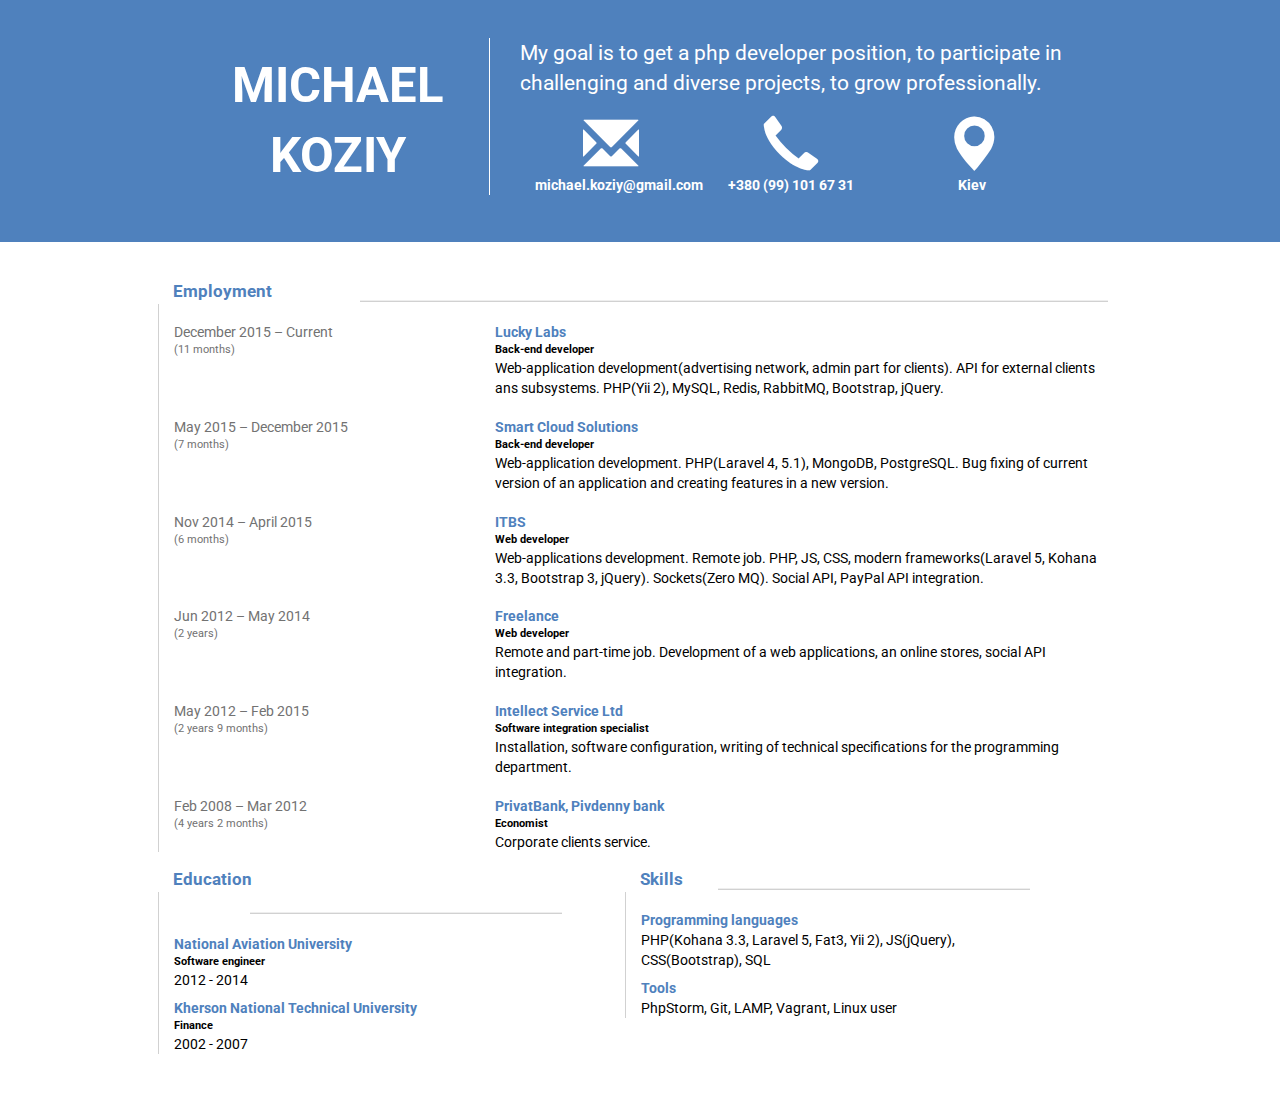
<file: index.html>
<!DOCTYPE html>
<html lang="ru">
<head>
	<meta charset="utf-8">
	<meta http-equiv="X-UA-Compatible" content="IE=edge">
	<meta name="viewport" content="width=device-width, initial-scale=1">
    <meta name="description" content="Michael Koziy - web developer">
    <meta name="keywords" content="web, developer, freelance">

	<title>Resume of Michael Koziy</title>

    <link rel="stylesheet" href="http://cdnjs.cloudflare.com/ajax/libs/twitter-bootstrap/3.3.1/css/bootstrap.min.css">
	<link href="css/styles.css" rel="stylesheet" type="text/css" media="screen">
	<link href="css/print.css" rel="stylesheet" type="text/css" media="print">
	<link href='http://fonts.googleapis.com/css?family=Roboto:400,700&subset=cyrillic-ext,latin' rel='stylesheet' type='text/css'>


    <!-- Yandex.Metrika counter -->
    <script type="text/javascript">
        (function (d, w, c) {
            (w[c] = w[c] || []).push(function() {
                try {
                    w.yaCounter30961991 = new Ya.Metrika({id:30961991,
                            webvisor:true,
                            clickmap:true,
                            trackLinks:true,
                            accurateTrackBounce:true});
                } catch(e) { }
            });

            var n = d.getElementsByTagName("script")[0],
                s = d.createElement("script"),
                f = function () { n.parentNode.insertBefore(s, n); };
            s.type = "text/javascript";
            s.async = true;
            s.src = (d.location.protocol == "https:" ? "https:" : "http:") + "//mc.yandex.ru/metrika/watch.js";

            if (w.opera == "[object Opera]") {
                d.addEventListener("DOMContentLoaded", f, false);
            } else { f(); }
        })(document, window, "yandex_metrika_callbacks");
    </script>
    <noscript><div><img src="//mc.yandex.ru/watch/30961991" style="position:absolute; left:-9999px;" alt="" /></div></noscript>
    <!-- /Yandex.Metrika counter -->

</head>

<body>


	<div class="container-fluid">
	
	<!-- Header -->
	
		<div class="row header padding-left-15-percents padding-right-15-percents">
			<div class="col-md-4 col-sm-12 col-xs-12 fill">
                <div class="square text-center">
                    <div class="name">
                        MICHAEL KOZIY
                    </div>
                    <div class="site-link">
                    </div>
                </div>
			</div>
			
			<div class="col-md-8 col-sm-12 col-xs-12 goal-and-contacts">
				<div class="col-md-12 goal">
                    My goal is to get a php developer position, to participate in
                    challenging and diverse projects, to grow professionally.
				</div>
				
				<div class="col-md-12 margin-top-3-percents contacts">
					<div class="col-md-4 col-sm-4 col-xs-12">
						<div class="text-center">
							<div>
								<span class="glyphicon glyphicon-envelope info-icon" aria-hidden="true"></span>
							</div>
                            <div class="contacts-info">
							    michael.koziy@gmail.com
                            </div>
						</div>
					</div>
					
					<div class="col-md-4 col-sm-4 col-xs-12">
						<div class="text-center">
							<div>
								<span class="glyphicon glyphicon-earphone info-icon" aria-hidden="true"></span>
							</div>
                            <div class="contacts-info">
							    +380 (99) 101 67 31
                            </div>
						</div>
					</div>
					
					<div class="col-md-4 col-sm-4 col-xs-12">
						<div class="text-center">
							<div>
								<span class="glyphicon glyphicon-map-marker info-icon" aria-hidden="true"></span>
							</div>
                            <div class="contacts-info">
							    Kiev
                            </div>
						</div>
					</div>
				</div>
			</div>
		</div>
		
		<!-- Body -->
		
		<div class="row padding-left-15-percents padding-right-15-percents">

            <!-- Employment -->

            <div class="row employment">

                <div class="position-name">
                    Employment
                    <hr/>
                </div>

                <div class="row position-row">
                    <div class="col-md-4">
                        <div class="dates">
                            December 2015 – Current
                        </div>
                        <div class="terms">
                            (11 months)
                        </div>
                    </div>

                    <div class="col-md-8">
                        <div class="paragraph-name">
                            Lucky Labs
                        </div>
                        <div class="paragraph-description">
                            Back-end developer
                        </div>
                        <div>
                            Web-application development(advertising network, admin part for clients). API for external clients ans subsystems.
                            PHP(Yii 2), MySQL, Redis, RabbitMQ, Bootstrap, jQuery.
                        </div>
                    </div>
                </div>

				<div class="row position-row">
                    <div class="col-md-4">
                        <div class="dates">
                            May 2015 – December 2015
                        </div>
                        <div class="terms">
                            (7 months)
                        </div>
                    </div>

                    <div class="col-md-8">
                        <div class="paragraph-name">
                            Smart Cloud Solutions
                        </div>
                        <div class="paragraph-description">
                            Back-end developer
                        </div>
                        <div>
                            Web-application development.
                            PHP(Laravel 4, 5.1), MongoDB, PostgreSQL. Bug fixing of current version of an application and creating features in a new version. 
                        </div>
                    </div>
                </div>

                <div class="row position-row">
                    <div class="col-md-4">
                        <div class="dates">
                            Nov 2014 – April 2015
                        </div>
                        <div class="terms">
                            (6 months)
                        </div>
                    </div>

                    <div class="col-md-8">
                        <div class="paragraph-name">
                            ITBS
                        </div>
                        <div class="paragraph-description">
                            Web developer
                        </div>
                        <div>
                            Web-applications development. Remote job.
                            PHP, JS, CSS, modern frameworks(Laravel 5, Kohana 3.3, Bootstrap 3, jQuery). Sockets(Zero MQ). 
                            Social API, PayPal API integration.
                        </div>
                    </div>
                </div>

                <div class="row position-row">
                    <div class="col-md-4">
                        <div class="dates">
                            Jun 2012 – May 2014
                        </div>
                        <div class="terms">
                            (2 years)
                        </div>
                    </div>

                    <div class="col-md-8">
                        <div class="paragraph-name">
                            Freelance
                        </div>
                        <div class="paragraph-description">
                            Web developer
                        </div>
                        <div>
                            Remote and part-time job. Development of a web applications, an online stores, social API integration.
                        </div>
                    </div>
                </div>

                <div class="row position-row">
                    <div class="col-md-4">
                        <div class="dates">
                            May 2012 – Feb 2015
                        </div>
                        <div class="terms">
                            (2 years 9 months)
                        </div>
                    </div>

                    <div class="col-md-8">
                        <div class="paragraph-name">
                            Intellect Service Ltd
                        </div>
                        <div class="paragraph-description">
                            Software integration specialist
                        </div>
                        <div>
                            Installation, software configuration, writing of technical specifications for the programming department.
                        </div>
                    </div>
                </div>

                <div class="row position-row">
                    <div class="col-md-4">
                        <div class="dates">
                            Feb 2008 – Mar 2012
                        </div>
                        <div class="terms">
                            (4 years 2 months)
                        </div>
                    </div>

                    <div class="col-md-8">
                        <div class="paragraph-name">
                            PrivatBank, Pivdenny bank
                        </div>
                        <div class="paragraph-description">
                            Economist
                        </div>
                        <div>
                            Corporate clients service.
                        </div>
                    </div>
                </div>
            </div>

            <!-- Self education -->

            <div class="row">
                <div class="col-md-4">

                </div>

                <div class="col-md-8">

                </div>
            </div>


            <!-- Education and skills -->

            <div class="row education">
                <div class="col-md-5 col-xs-5">
                    <div class="row">

                        <div class="position-name">
                            Education
                            <hr/>
                        </div>

                        <div class="row position-row">
                            <div class="col-md-12">
                                <div class="paragraph-name">
                                    National Aviation University
                                </div>
                                <div class="paragraph-description">
                                    Software engineer
                                </div>
                                <div>
                                    2012 - 2014
                                </div>
                            </div>
                        </div>

                        <div class="row position-row">
                            <div class="col-md-12">
                                <div class="paragraph-name">
                                    Kherson National Technical University
                                </div>
                                <div class="paragraph-description">
                                    Finance
                                </div>
                                <div>
                                    2002 - 2007
                                </div>
                            </div>
                        </div>
                    </div>
                </div>

                <div class="col-md-1">
                    <!-- Delimiter -->
                </div>

                <div class="col-md-5 col-xs-12">
                    <div class="row">

                        <div class="position-name">
                            Skills
                            <hr/>
                        </div>

                        <div class="row position-row">
                            <div class="col-md-12">
                                <div class="paragraph-name">
                                    Programming languages
                                </div>
                                <div>
                                    PHP(Kohana 3.3, Laravel 5, Fat3, Yii 2), JS(jQuery), CSS(Bootstrap), SQL
                                </div>
                            </div>
                        </div>

                        <div class="row position-row">
                            <div class="col-md-12">
                                <div class="paragraph-name">
                                    Tools
                                </div>
                                <div>
                                    PhpStorm, Git, LAMP, Vagrant, Linux user
                                </div>
                            </div>
                        </div>
                    </div>
                </div>
            </div>

		</div>

        <div class="row footer"></div>
		
	</div>

</body>
</html>
</file>
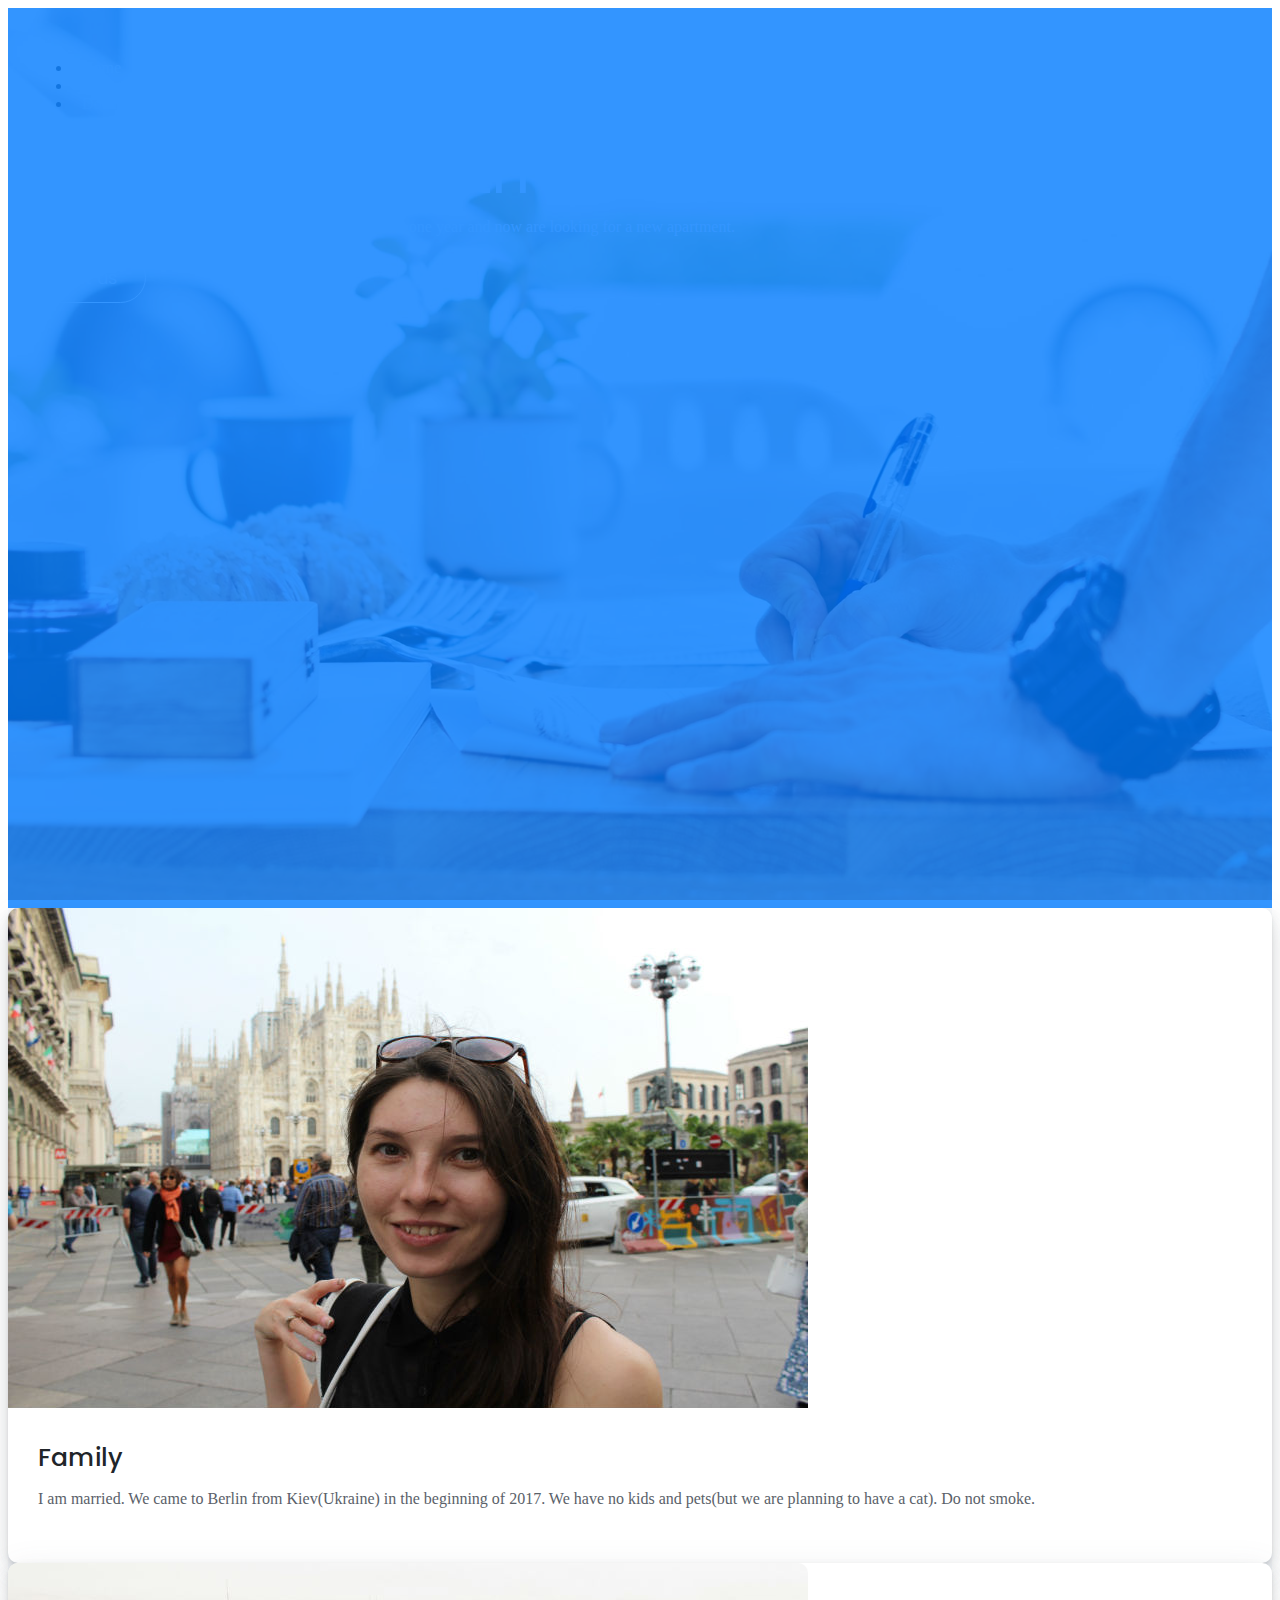
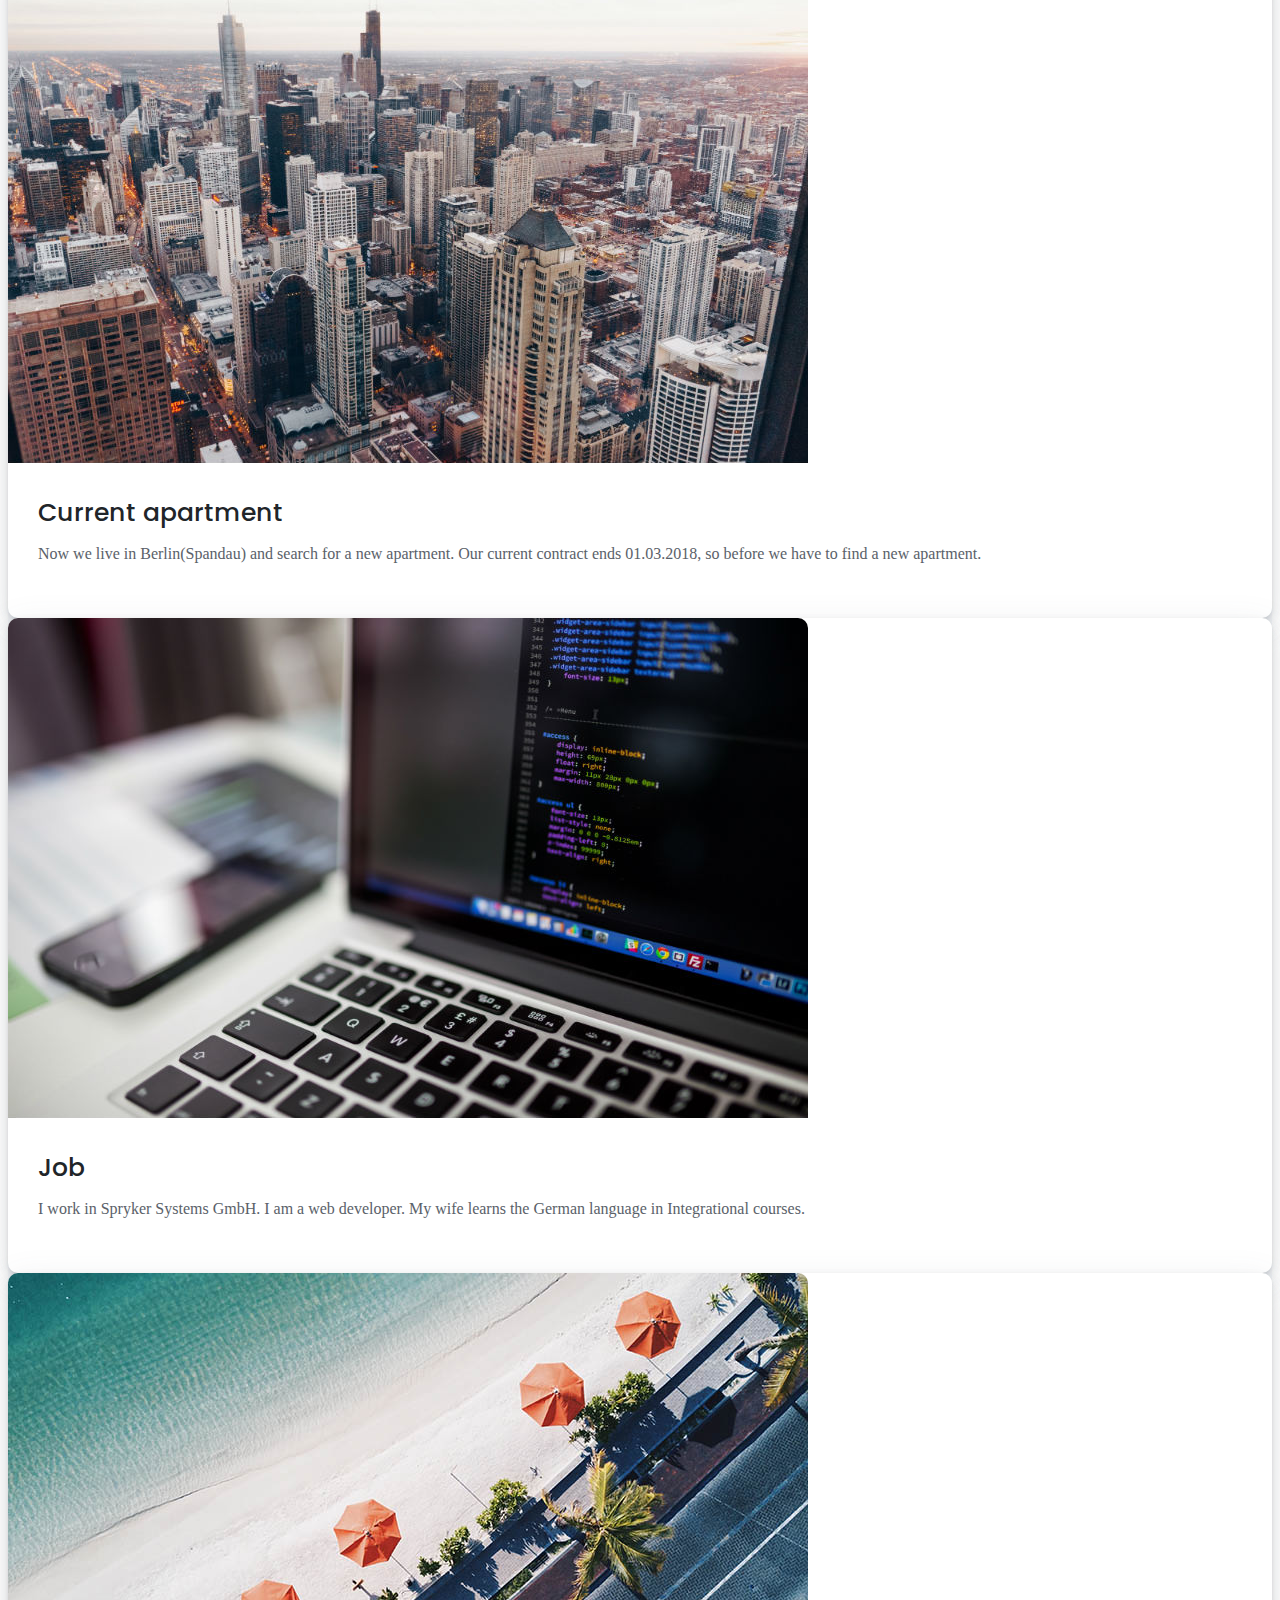
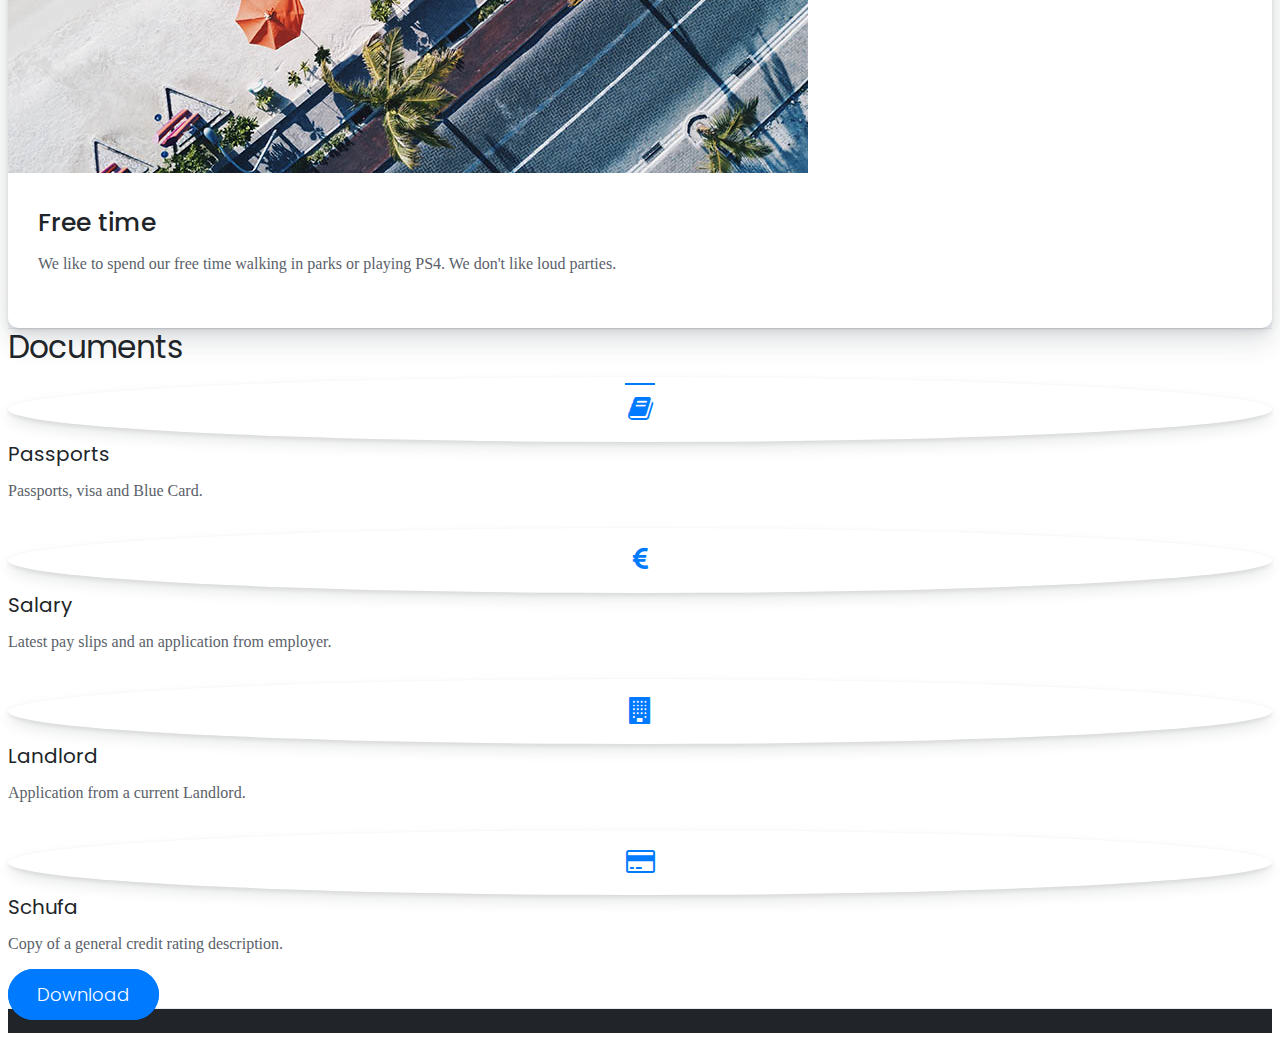
<file: apartments/index.html>
<!doctype html>
<html class="no-js" lang="en">
    <head>
        <meta charset="utf-8">
        <meta http-equiv="x-ua-compatible" content="ie=edge">
        <title>Kozii</title>
        <meta name="viewport" content="width=device-width, initial-scale=1">

        <link rel="stylesheet" href="https://maxcdn.bootstrapcdn.com/bootstrap/4.0.0-beta/css/bootstrap.min.css" integrity="sha384-/Y6pD6FV/Vv2HJnA6t+vslU6fwYXjCFtcEpHbNJ0lyAFsXTsjBbfaDjzALeQsN6M" crossorigin="anonymous">
        <link href="https://maxcdn.bootstrapcdn.com/font-awesome/4.7.0/css/font-awesome.min.css" rel="stylesheet" integrity="sha384-wvfXpqpZZVQGK6TAh5PVlGOfQNHSoD2xbE+QkPxCAFlNEevoEH3Sl0sibVcOQVnN" crossorigin="anonymous">
        <link rel="stylesheet" href="css/shards.min.css">
        <link rel="stylesheet" href="css/shards-extras.min.css">

        <!-- Yandex.Metrika counter -->
        <script type="text/javascript">
            (function (d, w, c) {
                (w[c] = w[c] || []).push(function() {
                    try {
                        w.yaCounter30961991 = new Ya.Metrika({id:30961991,
                                webvisor:true,
                                clickmap:true,
                                trackLinks:true,
                                accurateTrackBounce:true});
                    } catch(e) { }
                });

                var n = d.getElementsByTagName("script")[0],
                    s = d.createElement("script"),
                    f = function () { n.parentNode.insertBefore(s, n); };
                s.type = "text/javascript";
                s.async = true;
                s.src = (d.location.protocol == "https:" ? "https:" : "http:") + "//mc.yandex.ru/metrika/watch.js";

                if (w.opera == "[object Opera]") {
                    d.addEventListener("DOMContentLoaded", f, false);
                } else { f(); }
            })(document, window, "yandex_metrika_callbacks");
        </script>
        <noscript><div><img src="//mc.yandex.ru/watch/30961991" style="position:absolute; left:-9999px;" alt="" /></div></noscript>
    <!-- /Yandex.Metrika counter -->

    </head>
    <body class="shards-landing-page--1">
      <div class="welcome d-flex justify-content-center flex-column">
        <div class="container">
          <nav class="navbar navbar-expand-lg navbar-dark pt-4 px-0">
            <button class="navbar-toggler" type="button" data-toggle="collapse" data-target="#navbarNavDropdown" aria-controls="navbarNavDropdown" aria-expanded="false" aria-label="Toggle navigation">
              <span class="navbar-toggler-icon"></span>
            </button>
            <div class="collapse navbar-collapse" id="navbarNavDropdown">
              <ul class="navbar-nav">
                <li class="nav-item active">
                  <a class="nav-link" href="#">Home</a>
                </li>
                <li class="nav-item">
                  <a class="nav-link" href="#about-us">About us</a>
                </li>
                <li class="nav-item">
                  <a class="nav-link" href="#documents">Documents</a>
                </li>
              </ul>
            </div>
          </nav>
        </div>

        <div class="inner-wrapper mt-auto mb-auto container">
          <div class="row">
            <div class="col-md-7">
                <h1 class="welcome-heading display-4 text-white">Long term apartment</h1>
                <p class="text-white">We (Michael and Sofiia) have been living in Berlin for almost one year and now are looking for a new apartment.</p>
                <a href="#about-us" class="btn btn-lg btn-outline-white btn-pill align-self-center">About us</a>
            </div>
          </div>
        </div>
      </div>

      <div class="blog section section-invert py-4" id="about-us">
        <div class="container">
          <div class="py-4">
            <div class="row">
              <div class="card-deck">
              <div class="col-md-12 col-lg-6">
                <div class="card mb-4">
                  <img class="card-img-top" src="images/card-1.jpg" alt="Card image cap">
                  <div class="card-body">
                    <h4 class="card-title">Family</h4>
                    <p class="card-text">I am married. We came to Berlin from Kiev(Ukraine) in the beginning of 2017. We have no kids and pets(but we are planning to have a cat). Do not smoke.</p>
                  
                  </div>
                </div>
              </div>

              <div class="col-md-12 col-lg-6">
                <div class="card mb-4">
                  <img class="card-img-top" src="images/card-3.jpg" alt="Card image cap">
                  <div class="card-body">
                    <h4 class="card-title">Current apartment</h4>
                    <p class="card-text">Now we live in Berlin(Spandau) and search for a new apartment. Our current contract ends 01.03.2018, so before we have to find a new apartment.</p>
                  </div>
                </div>
              </div>

              <div class="col-md-12 col-lg-6">
                <div class="card mb-4">
                  <img class="card-img-top" src="images/card-2.jpg" alt="Card image cap">
                  <div class="card-body">
                    <h4 class="card-title">Job</h4>
                    <p class="card-text">I work in Spryker Systems GmbH. I am a web developer. My wife learns the German language in Integrational courses.</p>
                  </div>
                </div>
              </div>

              <div class="col-md-12 col-lg-6">
                <div class="card mb-4">
                  <img class="card-img-top" src="images/card-4.jpg" alt="Card image cap">
                  <div class="card-body">
                    <h4 class="card-title">Free time</h4>
                    <p class="card-text">We like to spend our free time walking in parks or playing PS4. We don't like loud parties.</p>
                  </div>
                </div>
              </div>
              </div>
            </div>
          </div>
        </div>
      </div>

      <div id="documents" class="documents section py-4">
        <h3 class="section-title text-center my-5">Documents</h3>
        <div class="features py-4 mb-4">
          <div class="container">
            <div class="row">
              <div class="feature py-4 col-md-6 d-flex">
                <div class="icon text-primary mr-3"><i class="fa fa-book"></i></div>
                <div class="px-4">
                    <h5>Passports</h5>
                    <p>Passports, visa and Blue Card.</p>
                </div>
              </div>
              <div class="feature py-4 col-md-6 d-flex">
                <div class="icon text-primary mr-3"><i class="fa fa-eur"></i></div>
                <div class="px-4">
                    <h5>Salary</h5>
                    <p>Latest pay slips and an application from employer.</p>
                </div>
              </div>
            </div>

            <div class="row">
              <div class="feature py-4 col-md-6 d-flex">
                <div class="icon text-primary mr-3"><i class="fa fa-building"></i></div>
                <div class="px-4">
                    <h5>Landlord</h5>
                    <p>Application from a current Landlord.</p>
                </div>
              </div>
              <div class="feature py-4 col-md-6 d-flex">
                <div class="icon text-primary mr-3"><i class="fa fa-credit-card"></i></div>
                <div class="px-4">
                    <h5>Schufa</h5>
                    <p>Copy of a general credit rating description.</p>
                </div>
              </div>
            </div>
          </div>

          <div class="row">
          <div class="col-lg-12 text-center">
            <a href="https://drive.google.com/open?id=1_QVgAvOPGNCLrTUsY4MmKc-2fvmICMfM" target="blank" class="btn btn-primary btn-pill btn-lg">Download</a>
          </div>
        </div>
      </div>
      </div>

      <footer>
        <nav class="navbar navbar-expand-lg navbar-dark bg-dark">
          <div class="container">
          </div>
        </nav>
      </footer>

      <script src="https://code.jquery.com/jquery-3.2.1.min.js" integrity="sha256-hwg4gsxgFZhOsEEamdOYGBf13FyQuiTwlAQgxVSNgt4=" crossorigin="anonymous"></script>
      <script src="https://cdnjs.cloudflare.com/ajax/libs/popper.js/1.11.0/umd/popper.min.js" integrity="sha384-b/U6ypiBEHpOf/4+1nzFpr53nxSS+GLCkfwBdFNTxtclqqenISfwAzpKaMNFNmj4" crossorigin="anonymous"></script>
      <script src="https://maxcdn.bootstrapcdn.com/bootstrap/4.0.0-beta/js/bootstrap.min.js" integrity="sha384-h0AbiXch4ZDo7tp9hKZ4TsHbi047NrKGLO3SEJAg45jXxnGIfYzk4Si90RDIqNm1" crossorigin="anonymous"></script>
    </body>
</html>
</file>
<file: css/styles.css>
body {
    color: #000000;
    font-family: "Roboto", Helvetica, Arial, sans-serif !important;
    font-size: 14px !important;
}

hr {
    background-color: #d1d1d1;
    float: right;
    height: 1px;
    width: 80%;
}

.margin-top-3-percents {
	margin-top: 3%;
}

.padding-left-15-percents {
    padding-left: 15%;
}

.padding-right-15-percents {
    padding-right: 15%;
}

.position-row {
    border-left: 1px solid #d1d1d1;
    padding-top: 2%;
}

.position-name {
    color: #4f81bd;
    font-size: 120%;
    font-weight: bold;
    margin-top: 4%;
}

.paragraph-name {
    color: #4f81bd;
    font-weight: bold;
}

.paragraph-description {
    font-size: 80%;
    font-weight: bold;
}

.dates {
    color: #727272;
    font-size: 100%;
}

.terms {
    color: #727272;
    font-size: 80%;
}

.fill {
    height: 100%;
}

.header {
    background-color: #4f81bd;
    color: #ffffff;
    padding-top: 3%;
    padding-bottom: 3%;
}

.goal-and-contacts {
    border-left: 1px solid;
}

.contacts-info {
    font-weight: bold;
}

.goal {
    font-size: 150%;
}

.info-icon {
    font-size: 400%;
}

.square {
    padding: 5%;
}

.name {
    font-size: 350%;
    font-weight: bold;
}

.header a {
    color: #ffffff;
}

.footer {
    margin-top: 4%;
}

@media (max-width: 1000px) {
    hr {
        display: none;
    }

    .goal-and-contacts {
        border-left: 0px;
    }
}
</file>
<file: css/print.css>
body {
    color: #000000;
    font-family: "Roboto", Helvetica, Arial, sans-serif !important;
    font-size: 14px !important;
}

hr {
    display: none;
}

.margin-top-3-percents {
	margin-top: 3%;
}

.padding-left-15-percents {
    padding-left: 5%;
}

.padding-right-15-percents {
    padding-right: 5%;
}

.position-row {
    border-left: 1px solid #d1d1d1;
    padding-top: 2%;
}

.position-name {
    color: #4f81bd;
    font-size: 120%;
    font-weight: bold;
    margin-top: 4%;
}

.paragraph-name {
    color: #4f81bd;
    font-weight: bold;
}

.paragraph-description {
    font-size: 80%;
    font-weight: bold;
}

.dates {
    color: #727272;
    font-size: 100%;
}

.terms {
    color: #727272;
    font-size: 80%;
}

.fill {
    height: 100%;
}

.contacts .col-xs-12 {
    width: 33.33%;
}

.header {
    background-color: #4f81bd;
    color: #ffffff;
    padding-top: 0;
    padding-bottom: 0;
}

.contacts-info {
    font-weight: bold;
}

.goal {
    display: none;
}

.info-icon {
    font-size: 250%;
}

.square {
    padding: 0 5%;
}

.name {
    font-size: 300%;
    font-weight: normal;
}

.header a {
    display: none;
}

.employment .col-md-4 {
    width: 33.33%;
    float: left;
}

.employment .col-md-8 {
    float: left;
    width: 66.66%;
}

.education .col-md-5 {
    float: left;
    width: 50%;
}

.footer {
    margin-top: 0;
}
</file>
<file: apartments/css/shards.min.css>
@import url(https://fonts.googleapis.com/css?family=Poppins:300,400,500,600|Roboto+Mono);@media (max-width:575px){html{font-size:15px}}body{font-size:1rem;font-weight:300;color:#5a6169;background-color:#fff}a{color:#007bff;text-decoration:none}a:hover{color:#0056b3;text-decoration:underline}b,strong{font-weight:500}h1,h2,h3,h4,h5,h6{margin-top:0;margin-bottom:.5rem}.h1,.h2,.h3,.h4,.h5,.h6,h1,h2,h3,h4,h5,h6{margin-bottom:.75rem;font-family:Poppins,-apple-system,BlinkMacSystemFont,"Segoe UI",Roboto,"Helvetica Neue",Arial,sans-serif;font-weight:400;color:#212529}.h1,h1{font-size:3.052rem;letter-spacing:-.0625rem;line-height:3rem}.h2,h2{font-size:2.441rem;letter-spacing:-.0625rem;line-height:2.25rem}.h3,h3{font-size:1.953rem;line-height:2.25rem}.h4,h4{font-size:1.563rem;line-height:2rem}.h5,h5{font-size:1.25rem;line-height:1.5rem}.h6,h6{font-size:1rem;line-height:1.5rem}p+.h1,p+.h2,p+.h3,p+.h4,p+.h5,p+.h6,p+h1,p+h2,p+h3,p+h4,p+h5,p+h6{margin-top:2.25rem}.lead{line-height:1.875rem}.display-1,.display-2,.display-3,.display-4{margin-bottom:.75rem}.display-1{font-size:7.451rem;line-height:1}.display-2{font-size:5.96rem;line-height:1}.display-3{font-size:4.768rem;line-height:1}.display-4{font-size:3.815rem;line-height:1}p{margin-bottom:1.75rem}hr{margin-top:1.125rem;margin-bottom:1.125rem}.mark,mark{background-color:#fff09e}.blockquote{margin-bottom:.75rem;font-size:1.5rem}.blockquote-footer{font-size:1.125rem}.img-thumbnail{padding:0;border:none;border-radius:.375rem;box-shadow:none}.figure-img{margin-bottom:.75rem}.figure-caption{font-size:1rem}code,kbd,pre,samp{font-family:"Roboto Mono",Menlo,Monaco,Consolas,"Liberation Mono","Courier New",monospace}code{padding:.1875rem .8125rem;font-size:.75rem}kbd{padding:.1875rem .8125rem;font-size:.75rem;border-radius:.625rem;box-shadow:none}pre{margin-bottom:.75rem;font-size:.75rem;color:#212529;line-height:1.375rem}.table{margin-bottom:1.5rem}.table-striped tbody tr:nth-of-type(odd){background-color:#f7f8fb}.table-primary,.table-primary>td,.table-primary>th{background-color:#b8daff}.table-hover .table-primary:hover{background-color:#9fcdff}.table-hover .table-primary:hover>td,.table-hover .table-primary:hover>th{background-color:#9fcdff}.table-secondary,.table-secondary>td,.table-secondary>th{background-color:#d1d3d5}.table-hover .table-secondary:hover{background-color:#c4c6c9}.table-hover .table-secondary:hover>td,.table-hover .table-secondary:hover>th{background-color:#c4c6c9}.table-success,.table-success>td,.table-success>th{background-color:#beefd7}.table-hover .table-success:hover{background-color:#aaeaca}.table-hover .table-success:hover>td,.table-hover .table-success:hover>th{background-color:#aaeaca}.table-info,.table-info>td,.table-info>th{background-color:#b8ebf4}.table-hover .table-info:hover{background-color:#a2e5f1}.table-hover .table-info:hover>td,.table-hover .table-info:hover>th{background-color:#a2e5f1}.table-warning,.table-warning>td,.table-warning>th{background-color:#ffeab8}.table-hover .table-warning:hover{background-color:#ffe29f}.table-hover .table-warning:hover>td,.table-hover .table-warning:hover>th{background-color:#ffe29f}.table-danger,.table-danger>td,.table-danger>th{background-color:#eebec8}.table-hover .table-danger:hover{background-color:#e9aab7}.table-hover .table-danger:hover>td,.table-hover .table-danger:hover>th{background-color:#e9aab7}.table-light,.table-light>td,.table-light>th{background-color:#f9fafb}.table-hover .table-light:hover{background-color:#eaedf1}.table-hover .table-light:hover>td,.table-hover .table-light:hover>th{background-color:#eaedf1}.table-dark,.table-dark>td,.table-dark>th{background-color:#c1c2c3}.table-hover .table-dark:hover{background-color:#b4b5b6}.table-hover .table-dark:hover>td,.table-hover .table-dark:hover>th{background-color:#b4b5b6}.form-control{padding:.664rem 1rem;font-size:.95rem;line-height:1.125rem;color:#495057;border:1px solid #becad6;font-weight:300;border-radius:.375rem;transition:border-color 250ms cubic-bezier(.27,.01,.38,1.06),box-shadow 250ms cubic-bezier(.27,.01,.38,1.06)}.form-control:hover{border-color:#8fa4b8}.form-control:focus{color:#495057;border-color:#007bff;box-shadow:0 .313rem .719rem rgba(0,123,255,.1),0 .156rem .125rem rgba(0,0,0,.06)}.form-control:focus:hover{border-color:#007bff}.form-control::-webkit-input-placeholder{color:#868e96}.form-control:-ms-input-placeholder{color:#868e96}.form-control::placeholder{color:#868e96}.form-control:disabled,.form-control[readonly]{background-color:#f5f6f7}.form-control:disabled:hover,.form-control[readonly]:hover{cursor:not-allowed}select.form-control:hover{cursor:pointer}form .col-form-label,form .col-form-legend,form label{font-size:.95rem}form label:hover{cursor:pointer}.col-form-label{padding-top:calc(.664rem - 1px * 2);padding-bottom:calc(.664rem - 1px * 2)}.col-form-label-lg{padding-top:calc(.75rem - 1px * 2);padding-bottom:calc(.75rem - 1px * 2);font-size:1rem}.col-form-label-sm{padding-top:calc(.35rem - 1px * 2);padding-bottom:calc(.35rem - 1px * 2);font-size:.875rem}.col-form-legend{padding-top:.664rem;padding-bottom:.664rem}.form-control-plaintext{padding-top:.664rem;padding-bottom:.664rem;line-height:1.1;font-weight:300}.form-control-sm{padding:.35rem 1rem;font-size:.875rem;border-radius:.2rem}select.form-control-sm:not([size]):not([multiple]){height:calc(1.575rem + 2px)}.form-control-lg{padding:.75rem 1.75rem;font-size:1rem;border-radius:.5rem}select.form-control-lg:not([size]):not([multiple]){height:calc(2.5rem + 2px)}.form-check.disabled .form-check-label{color:#868e96}.form-check-label{padding-left:1.25rem}.form-check-input{margin-top:.313rem;margin-left:-1.25rem;margin-right:.313rem}.invalid-feedback{display:none;margin-top:.25rem;font-size:.875rem;color:#c4183c}.custom-select.is-valid,.form-control.is-valid,.was-validated .custom-select:valid,.was-validated .form-control:valid{border-color:#17c671;box-shadow:0 5px 11.5px rgba(23,198,113,.1)}.custom-select.is-valid:focus,.form-control.is-valid:focus,.was-validated .custom-select:valid:focus,.was-validated .form-control:valid:focus{box-shadow:0 5px 11.5px rgba(23,198,113,.1),0 1px 1px .1rem rgba(23,198,113,.2)}.custom-select.is-valid:focus:hover,.form-control.is-valid:focus:hover,.was-validated .custom-select:valid:focus:hover,.was-validated .form-control:valid:focus:hover{border-color:#17c671}.form-check-input.is-valid+.form-check-label,.was-validated .form-check-input:valid+.form-check-label{color:#17c671}.custom-control-input.is-valid~.custom-control-indicator,.was-validated .custom-control-input:valid~.custom-control-indicator{background-color:#57eca4;border-color:#2ae68b}.custom-control-input.is-valid~.custom-control-description,.was-validated .custom-control-input:valid~.custom-control-description{color:#17c671}.custom-select.is-valid,.was-validated .custom-select:valid{color:#17c671}.custom-file-input:focus.is-valid~.custom-file-control,.was-validated .custom-file-input:focus:valid~.custom-file-control{box-shadow:0 5px 11.5px rgba(23,198,113,.1),0 1px 1px .1rem rgba(23,198,113,.2)}.custom-file-input.is-valid~.custom-file-control,.was-validated .custom-file-input:valid~.custom-file-control{border-color:#17c671;box-shadow:0 5px 11.5px rgba(23,198,113,.1)}.custom-file-input.is-valid~.custom-file-control::before,.was-validated .custom-file-input:valid~.custom-file-control::before{background-color:#b3f6d5;border-color:#2ae68b;color:#17c671}.custom-file-input.is-valid~.custom-file-control::after,.was-validated .custom-file-input:valid~.custom-file-control::after{color:#17c671}.custom-toggle .custom-control-input:checked.is-valid~.custom-control-indicator,.was-validated .custom-toggle .custom-control-input:checked:valid~.custom-control-indicator{background:#17c671;border-color:transparent}.custom-toggle .custom-control-input:checked.is-valid~.custom-control-indicator:after,.was-validated .custom-toggle .custom-control-input:checked:valid~.custom-control-indicator:after{background:#fff}.custom-toggle .custom-control-input.is-valid~.custom-control-indicator,.was-validated .custom-toggle .custom-control-input:valid~.custom-control-indicator{background:#fff}.custom-toggle .custom-control-input.is-valid~.custom-control-indicator:after,.was-validated .custom-toggle .custom-control-input:valid~.custom-control-indicator:after{background:#eb8c95}.custom-select.is-invalid,.form-control.is-invalid,.was-validated .custom-select:invalid,.was-validated .form-control:invalid{border-color:#c4183c;box-shadow:0 5px 11.5px rgba(196,24,60,.1)}.custom-select.is-invalid:focus,.form-control.is-invalid:focus,.was-validated .custom-select:invalid:focus,.was-validated .form-control:invalid:focus{box-shadow:0 5px 11.5px rgba(196,24,60,.1),0 1px 1px .1rem rgba(196,24,60,.2)}.custom-select.is-invalid:focus:hover,.form-control.is-invalid:focus:hover,.was-validated .custom-select:invalid:focus:hover,.was-validated .form-control:invalid:focus:hover{border-color:#c4183c}.form-check-input.is-invalid+.form-check-label,.was-validated .form-check-input:invalid+.form-check-label{color:#c4183c}.custom-control-input.is-invalid~.custom-control-indicator,.was-validated .custom-control-input:invalid~.custom-control-indicator{background-color:#ea5876;border-color:#e52a51}.custom-control-input.is-invalid~.custom-control-description,.was-validated .custom-control-input:invalid~.custom-control-description{color:#c4183c}.custom-select.is-invalid,.was-validated .custom-select:invalid{color:#c4183c}.custom-file-input:focus.is-invalid~.custom-file-control,.was-validated .custom-file-input:focus:invalid~.custom-file-control{box-shadow:0 5px 11.5px rgba(196,24,60,.1),0 1px 1px .1rem rgba(196,24,60,.2)}.custom-file-input.is-invalid~.custom-file-control,.was-validated .custom-file-input:invalid~.custom-file-control{border-color:#c4183c;box-shadow:0 5px 11.5px rgba(196,24,60,.1)}.custom-file-input.is-invalid~.custom-file-control::before,.was-validated .custom-file-input:invalid~.custom-file-control::before{background-color:#f6b2c0;border-color:#e52a51;color:#c4183c}.custom-file-input.is-invalid~.custom-file-control::after,.was-validated .custom-file-input:invalid~.custom-file-control::after{color:#c4183c}.custom-toggle .custom-control-input:checked.is-invalid~.custom-control-indicator,.was-validated .custom-toggle .custom-control-input:checked:invalid~.custom-control-indicator{background:#17c671;border-color:transparent}.custom-toggle .custom-control-input:checked.is-invalid~.custom-control-indicator:after,.was-validated .custom-toggle .custom-control-input:checked:invalid~.custom-control-indicator:after{background:#fff}.custom-toggle .custom-control-input.is-invalid~.custom-control-indicator,.was-validated .custom-toggle .custom-control-input:invalid~.custom-control-indicator{background:#fff}.custom-toggle .custom-control-input.is-invalid~.custom-control-indicator:after,.was-validated .custom-toggle .custom-control-input:invalid~.custom-control-indicator:after{background:#eb8c95}.btn{font-weight:300;font-family:Poppins,-apple-system,BlinkMacSystemFont,"Segoe UI",Roboto,"Helvetica Neue",Arial,sans-serif;border:1px solid transparent;padding:.75rem 1.25rem;font-size:.875rem;line-height:1.1;border-radius:.375rem;transition:all 250ms cubic-bezier(.27,.01,.38,1.06)}.btn.hover,.btn:hover{cursor:pointer}.btn.disabled,.btn:disabled{box-shadow:none}.btn.btn-squared{border-radius:0}.btn.btn-pill{border-radius:50px}.btn-primary{background-color:#007bff;border-color:#007bff;box-shadow:none;color:#fff}.btn-primary:hover{color:#fff;background-color:#006fe6;border-color:#007bff;box-shadow:0 5px 15px rgba(0,0,0,.05),0 4px 10px rgba(0,123,255,.25)}.btn-primary.focus,.btn-primary:focus{box-shadow:0 0 0 3px rgba(0,123,255,.15),0 3px 15px rgba(0,123,255,.2),0 2px 5px rgba(0,0,0,.1)}.btn-primary.disabled,.btn-primary:disabled{background-color:#007bff;border-color:#007bff;box-shadow:none;cursor:not-allowed}.btn-primary.active,.btn-primary:active,.show>.btn-primary.dropdown-toggle{background-color:#006fe6;background-image:none;border-color:#0062cc;box-shadow:inset 0 .1875rem .625rem 0 #0062cc,inset 0 .0625rem .125rem 0 #0056b3}.btn-secondary{background-color:#5a6169;border-color:#5a6169;box-shadow:none;color:#fff}.btn-secondary:hover{color:#fff;background-color:#4e545b;border-color:#5a6169;box-shadow:0 5px 15px rgba(0,0,0,.05),0 4px 10px rgba(90,97,105,.25)}.btn-secondary.focus,.btn-secondary:focus{box-shadow:0 0 0 3px rgba(90,97,105,.15),0 3px 15px rgba(90,97,105,.2),0 2px 5px rgba(0,0,0,.1)}.btn-secondary.disabled,.btn-secondary:disabled{background-color:#5a6169;border-color:#5a6169;box-shadow:none;cursor:not-allowed}.btn-secondary.active,.btn-secondary:active,.show>.btn-secondary.dropdown-toggle{background-color:#4e545b;background-image:none;border-color:#42484e;box-shadow:inset 0 .1875rem .625rem 0 #42484e,inset 0 .0625rem .125rem 0 #373b40}.btn-success{background-color:#17c671;border-color:#17c671;box-shadow:none;color:#fff}.btn-success:hover{color:#fff;background-color:#14af64;border-color:#17c671;box-shadow:0 5px 15px rgba(0,0,0,.05),0 4px 10px rgba(23,198,113,.25)}.btn-success.focus,.btn-success:focus{box-shadow:0 0 0 3px rgba(23,198,113,.15),0 3px 15px rgba(23,198,113,.2),0 2px 5px rgba(0,0,0,.1)}.btn-success.disabled,.btn-success:disabled{background-color:#17c671;border-color:#17c671;box-shadow:none;cursor:not-allowed}.btn-success.active,.btn-success:active,.show>.btn-success.dropdown-toggle{background-color:#14af64;background-image:none;border-color:#129857;box-shadow:inset 0 .1875rem .625rem 0 #129857,inset 0 .0625rem .125rem 0 #0f814a}.btn-info{background-color:#00b8d8;border-color:#00b8d8;box-shadow:none;color:#fff}.btn-info:hover{color:#fff;background-color:#00a2bf;border-color:#00b8d8;box-shadow:0 5px 15px rgba(0,0,0,.05),0 4px 10px rgba(0,184,216,.25)}.btn-info.focus,.btn-info:focus{box-shadow:0 0 0 3px rgba(0,184,216,.15),0 3px 15px rgba(0,184,216,.2),0 2px 5px rgba(0,0,0,.1)}.btn-info.disabled,.btn-info:disabled{background-color:#00b8d8;border-color:#00b8d8;box-shadow:none;cursor:not-allowed}.btn-info.active,.btn-info:active,.show>.btn-info.dropdown-toggle{background-color:#00a2bf;background-image:none;border-color:#008da5;box-shadow:inset 0 .1875rem .625rem 0 #008da5,inset 0 .0625rem .125rem 0 #00778c}.btn-warning{background-color:#ffb400;border-color:#ffb400;box-shadow:none;color:#000}.btn-warning:hover{color:#000;background-color:#e6a200;border-color:#ffb400;box-shadow:0 5px 15px rgba(0,0,0,.05),0 4px 10px rgba(255,180,0,.25)}.btn-warning.focus,.btn-warning:focus{box-shadow:0 0 0 3px rgba(255,180,0,.15),0 3px 15px rgba(255,180,0,.2),0 2px 5px rgba(0,0,0,.1)}.btn-warning.disabled,.btn-warning:disabled{background-color:#ffb400;border-color:#ffb400;box-shadow:none;cursor:not-allowed}.btn-warning.active,.btn-warning:active,.show>.btn-warning.dropdown-toggle{background-color:#e6a200;background-image:none;border-color:#cc9000;box-shadow:inset 0 .1875rem .625rem 0 #cc9000,inset 0 .0625rem .125rem 0 #b37e00}.btn-danger{background-color:#c4183c;border-color:#c4183c;box-shadow:none;color:#fff}.btn-danger:hover{color:#fff;background-color:#ad1535;border-color:#c4183c;box-shadow:0 5px 15px rgba(0,0,0,.05),0 4px 10px rgba(196,24,60,.25)}.btn-danger.focus,.btn-danger:focus{box-shadow:0 0 0 3px rgba(196,24,60,.15),0 3px 15px rgba(196,24,60,.2),0 2px 5px rgba(0,0,0,.1)}.btn-danger.disabled,.btn-danger:disabled{background-color:#c4183c;border-color:#c4183c;box-shadow:none;cursor:not-allowed}.btn-danger.active,.btn-danger:active,.show>.btn-danger.dropdown-toggle{background-color:#ad1535;background-image:none;border-color:#97122e;box-shadow:inset 0 .1875rem .625rem 0 #97122e,inset 0 .0625rem .125rem 0 #801027}.btn-light{background-color:#e9ecef;border-color:#e9ecef;box-shadow:none;color:#3b4651}.btn-light:hover{color:#3b4651;background-color:#dadfe4;border-color:#e9ecef;box-shadow:0 5px 15px rgba(0,0,0,.05),0 4px 10px rgba(233,236,239,.25)}.btn-light.focus,.btn-light:focus{box-shadow:0 0 0 3px rgba(233,236,239,.15),0 3px 15px rgba(233,236,239,.2),0 2px 5px rgba(0,0,0,.1)}.btn-light.disabled,.btn-light:disabled{background-color:#e9ecef;border-color:#e9ecef;box-shadow:none;cursor:not-allowed}.btn-light.active,.btn-light:active,.show>.btn-light.dropdown-toggle{background-color:#dadfe4;background-image:none;border-color:#cbd3da;box-shadow:inset 0 .1875rem .625rem 0 #cbd3da,inset 0 .0625rem .125rem 0 #bdc6cf}.btn-dark{background-color:#212529;border-color:#212529;box-shadow:none;color:#fff}.btn-dark:hover{color:#fff;background-color:#16181b;border-color:#212529;box-shadow:0 5px 15px rgba(0,0,0,.05),0 4px 10px rgba(33,37,41,.25)}.btn-dark.focus,.btn-dark:focus{box-shadow:0 0 0 3px rgba(33,37,41,.15),0 3px 15px rgba(33,37,41,.2),0 2px 5px rgba(0,0,0,.1)}.btn-dark.disabled,.btn-dark:disabled{background-color:#212529;border-color:#212529;box-shadow:none;cursor:not-allowed}.btn-dark.active,.btn-dark:active,.show>.btn-dark.dropdown-toggle{background-color:#16181b;background-image:none;border-color:#0a0c0d;box-shadow:inset 0 .1875rem .625rem 0 #0a0c0d,inset 0 .0625rem .125rem 0 #000}.btn-white{background-color:#fff;border-color:#fff;box-shadow:none;color:#595959}.btn-white:hover{color:#595959;background-color:#f2f2f2;border-color:#fff;box-shadow:0 5px 15px rgba(0,0,0,.05),0 4px 10px rgba(255,255,255,.25)}.btn-white.focus,.btn-white:focus{box-shadow:0 0 0 3px rgba(255,255,255,.15),0 3px 15px rgba(255,255,255,.2),0 2px 5px rgba(0,0,0,.1)}.btn-white.disabled,.btn-white:disabled{background-color:#fff;border-color:#fff;box-shadow:none;cursor:not-allowed}.btn-white.active,.btn-white:active,.show>.btn-white.dropdown-toggle{background-color:#f2f2f2;background-image:none;border-color:#e6e6e6;box-shadow:inset 0 .1875rem .625rem 0 #e6e6e6,inset 0 .0625rem .125rem 0 #d9d9d9}.btn-black{background-color:#000;border-color:#000;box-shadow:none;color:#fff}.btn-black:hover{color:#fff;background-color:#000;border-color:#000;box-shadow:0 5px 15px rgba(0,0,0,.05),0 4px 10px rgba(0,0,0,.25)}.btn-black.focus,.btn-black:focus{box-shadow:0 0 0 3px rgba(0,0,0,.15),0 3px 15px rgba(0,0,0,.2),0 2px 5px rgba(0,0,0,.1)}.btn-black.disabled,.btn-black:disabled{background-color:#000;border-color:#000;box-shadow:none;cursor:not-allowed}.btn-black.active,.btn-black:active,.show>.btn-black.dropdown-toggle{background-color:#000;background-image:none;border-color:#000;box-shadow:inset 0 .1875rem .625rem 0 #000,inset 0 .0625rem .125rem 0 #000}.btn-outline-primary{background-color:transparent;background-image:none;border-color:#007bff}.btn-outline-primary:hover{background-color:#007bff;border-color:#007bff;box-shadow:0 5px 15px rgba(0,0,0,.05),0 4px 10px rgba(0,123,255,.25);color:#fff}.btn-outline-primary.focus,.btn-outline-primary:focus{box-shadow:0 0 0 3px rgba(0,123,255,.15),0 3px 15px rgba(0,123,255,.2),0 2px 5px rgba(0,0,0,.1)}.btn-outline-primary.disabled,.btn-outline-primary:disabled{color:#007bff;background-color:transparent;box-shadow:none}.btn-outline-primary.active,.btn-outline-primary:active,.show>.btn-outline-primary.dropdown-toggle{color:#fff;background-color:#007bff;border-color:#007bff}.btn-outline-secondary{background-color:transparent;background-image:none;border-color:#5a6169}.btn-outline-secondary:hover{background-color:#5a6169;border-color:#5a6169;box-shadow:0 5px 15px rgba(0,0,0,.05),0 4px 10px rgba(90,97,105,.25);color:#fff}.btn-outline-secondary.focus,.btn-outline-secondary:focus{box-shadow:0 0 0 3px rgba(90,97,105,.15),0 3px 15px rgba(90,97,105,.2),0 2px 5px rgba(0,0,0,.1)}.btn-outline-secondary.disabled,.btn-outline-secondary:disabled{color:#5a6169;background-color:transparent;box-shadow:none}.btn-outline-secondary.active,.btn-outline-secondary:active,.show>.btn-outline-secondary.dropdown-toggle{color:#fff;background-color:#5a6169;border-color:#5a6169}.btn-outline-success{background-color:transparent;background-image:none;border-color:#17c671}.btn-outline-success:hover{background-color:#17c671;border-color:#17c671;box-shadow:0 5px 15px rgba(0,0,0,.05),0 4px 10px rgba(23,198,113,.25);color:#fff}.btn-outline-success.focus,.btn-outline-success:focus{box-shadow:0 0 0 3px rgba(23,198,113,.15),0 3px 15px rgba(23,198,113,.2),0 2px 5px rgba(0,0,0,.1)}.btn-outline-success.disabled,.btn-outline-success:disabled{color:#17c671;background-color:transparent;box-shadow:none}.btn-outline-success.active,.btn-outline-success:active,.show>.btn-outline-success.dropdown-toggle{color:#fff;background-color:#17c671;border-color:#17c671}.btn-outline-info{background-color:transparent;background-image:none;border-color:#00b8d8}.btn-outline-info:hover{background-color:#00b8d8;border-color:#00b8d8;box-shadow:0 5px 15px rgba(0,0,0,.05),0 4px 10px rgba(0,184,216,.25);color:#fff}.btn-outline-info.focus,.btn-outline-info:focus{box-shadow:0 0 0 3px rgba(0,184,216,.15),0 3px 15px rgba(0,184,216,.2),0 2px 5px rgba(0,0,0,.1)}.btn-outline-info.disabled,.btn-outline-info:disabled{color:#00b8d8;background-color:transparent;box-shadow:none}.btn-outline-info.active,.btn-outline-info:active,.show>.btn-outline-info.dropdown-toggle{color:#fff;background-color:#00b8d8;border-color:#00b8d8}.btn-outline-warning{background-color:transparent;background-image:none;border-color:#ffb400}.btn-outline-warning:hover{background-color:#ffb400;border-color:#ffb400;box-shadow:0 5px 15px rgba(0,0,0,.05),0 4px 10px rgba(255,180,0,.25);color:#000}.btn-outline-warning.focus,.btn-outline-warning:focus{box-shadow:0 0 0 3px rgba(255,180,0,.15),0 3px 15px rgba(255,180,0,.2),0 2px 5px rgba(0,0,0,.1)}.btn-outline-warning.disabled,.btn-outline-warning:disabled{color:#ffb400;background-color:transparent;box-shadow:none}.btn-outline-warning.active,.btn-outline-warning:active,.show>.btn-outline-warning.dropdown-toggle{color:#fff;background-color:#ffb400;border-color:#ffb400}.btn-outline-danger{background-color:transparent;background-image:none;border-color:#c4183c}.btn-outline-danger:hover{background-color:#c4183c;border-color:#c4183c;box-shadow:0 5px 15px rgba(0,0,0,.05),0 4px 10px rgba(196,24,60,.25);color:#fff}.btn-outline-danger.focus,.btn-outline-danger:focus{box-shadow:0 0 0 3px rgba(196,24,60,.15),0 3px 15px rgba(196,24,60,.2),0 2px 5px rgba(0,0,0,.1)}.btn-outline-danger.disabled,.btn-outline-danger:disabled{color:#c4183c;background-color:transparent;box-shadow:none}.btn-outline-danger.active,.btn-outline-danger:active,.show>.btn-outline-danger.dropdown-toggle{color:#fff;background-color:#c4183c;border-color:#c4183c}.btn-outline-light{background-color:transparent;background-image:none;border-color:#e9ecef;color:#3b4651}.btn-outline-light:hover{background-color:#e9ecef;border-color:#e9ecef;box-shadow:0 5px 15px rgba(0,0,0,.05),0 4px 10px rgba(233,236,239,.25);color:#3b4651}.btn-outline-light.focus,.btn-outline-light:focus{box-shadow:0 0 0 3px rgba(233,236,239,.15),0 3px 15px rgba(233,236,239,.2),0 2px 5px rgba(0,0,0,.1)}.btn-outline-light.disabled,.btn-outline-light:disabled{color:#e9ecef;background-color:transparent;box-shadow:none}.btn-outline-light.active,.btn-outline-light:active,.show>.btn-outline-light.dropdown-toggle{color:#fff;background-color:#e9ecef;border-color:#e9ecef;color:#3b4651}.btn-outline-dark{background-color:transparent;background-image:none;border-color:#212529}.btn-outline-dark:hover{background-color:#212529;border-color:#212529;box-shadow:0 5px 15px rgba(0,0,0,.05),0 4px 10px rgba(33,37,41,.25);color:#fff}.btn-outline-dark.focus,.btn-outline-dark:focus{box-shadow:0 0 0 3px rgba(33,37,41,.15),0 3px 15px rgba(33,37,41,.2),0 2px 5px rgba(0,0,0,.1)}.btn-outline-dark.disabled,.btn-outline-dark:disabled{color:#212529;background-color:transparent;box-shadow:none}.btn-outline-dark.active,.btn-outline-dark:active,.show>.btn-outline-dark.dropdown-toggle{color:#fff;background-color:#212529;border-color:#212529}.btn-outline-white{background-color:transparent;background-image:none;border-color:#fff;color:#fff}.btn-outline-white:hover{background-color:#fff;border-color:#fff;box-shadow:0 5px 15px rgba(0,0,0,.05),0 4px 10px rgba(255,255,255,.25);color:#595959}.btn-outline-white.focus,.btn-outline-white:focus{box-shadow:0 0 0 3px rgba(255,255,255,.15),0 3px 15px rgba(255,255,255,.2),0 2px 5px rgba(0,0,0,.1)}.btn-outline-white.disabled,.btn-outline-white:disabled{color:#fff;background-color:transparent;box-shadow:none}.btn-outline-white.active,.btn-outline-white:active,.show>.btn-outline-white.dropdown-toggle{color:#fff;background-color:#fff;border-color:#fff}.btn-outline-white:active{color:#595959}.btn-outline-black{background-color:transparent;background-image:none;border-color:#000;color:#000}.btn-outline-black:hover{background-color:#000;border-color:#000;box-shadow:0 5px 15px rgba(0,0,0,.05),0 4px 10px rgba(0,0,0,.25);color:#fff}.btn-outline-black.focus,.btn-outline-black:focus{box-shadow:0 0 0 3px rgba(0,0,0,.15),0 3px 15px rgba(0,0,0,.2),0 2px 5px rgba(0,0,0,.1)}.btn-outline-black.disabled,.btn-outline-black:disabled{color:#000;background-color:transparent;box-shadow:none}.btn-outline-black.active,.btn-outline-black:active,.show>.btn-outline-black.dropdown-toggle{color:#000;background-color:#000;border-color:#000}.btn-outline-black:active{color:#fff}.btn-link{font-weight:300;color:#007bff}.btn-link:focus,.btn-link:hover{color:#0056b3;text-decoration:underline}.btn-link:disabled{color:#868e96}.btn-group-lg>.btn,.btn-lg{padding:.75rem 1.75rem;font-size:1.125rem;line-height:1.5;border-radius:.5rem}.btn-group-sm>.btn,.btn-sm{padding:.35rem 1rem;font-size:.75rem;line-height:1.5;border-radius:.2rem}.btn-block+.btn-block{margin-top:.5rem}.fade{transition:opacity .2s ease-in-out}.collapsing{transition:height 350ms ease-in-out}i.material-icons{font-size:inherit;position:relative;top:2px}.dropdown-menu{min-width:10rem;padding:.5rem 0;margin:0 0 0;font-size:1rem;color:#5a6169;border:1px solid rgba(0,0,0,.05);border-radius:.375rem;box-shadow:0 .5rem 4rem rgba(0,0,0,.11),0 10px 20px rgba(0,0,0,.05),0 2px 3px rgba(0,0,0,.06)}.dropdown-divider{height:0;margin:.75rem 0;overflow:hidden;border-top:1px solid #e9ecef}.dropdown-item{padding:.5rem 1.25rem;font-weight:300;color:#212529;font-size:.9375rem;transition:background-color 250ms cubic-bezier(.27,.01,.38,1.06),color 250ms cubic-bezier(.27,.01,.38,1.06)}.dropdown-item:focus,.dropdown-item:hover{color:#16181b;background-color:#eceeef}.dropdown-item.active,.dropdown-item:active{color:#16181b;background-color:#c3c7cc}.dropdown-item.disabled,.dropdown-item:disabled{color:#868e96}.dropdown-header{padding:.5rem 1.25rem;font-size:.875rem;color:#868e96}.btn+.dropdown-toggle-split{padding-right:.75rem;padding-left:.75rem}.btn-group-sm>.btn+.dropdown-toggle-split,.btn-sm+.dropdown-toggle-split{padding-right:.75rem;padding-left:.75rem}.btn-group-lg>.btn+.dropdown-toggle-split,.btn-lg+.dropdown-toggle-split{padding-right:1.3125rem;padding-left:1.3125rem}.btn-group.show .dropdown-toggle{box-shadow:inset 0 3px 5px rgba(0,0,0,.125)}.input-group[class*=with-addon-icon]{position:relative}.input-group[class*=with-addon-icon] .input-group-addon{position:absolute;background:0 0;border:none;z-index:100}.input-group[class*=with-addon-icon] .form-control{border-radius:.375rem}.input-group.with-addon-icon-left .form-control{padding-left:40px}.input-group.with-addon-icon-left .input-group-addon{left:0}.input-group.with-addon-icon-right .form-control{padding-right:40px}.input-group.with-addon-icon-right .input-group-addon{right:0}.input-group-addon{padding:12px 14px;font-weight:300;line-height:1.1;color:#abb6bf;background-color:#f9fafb;border:1px solid #becad6;border-radius:.375rem}.input-group-addon.form-control-sm{padding:.35rem 1rem;font-size:.875rem;border-radius:.2rem}.input-group-addon.form-control-lg{padding:.75rem 1.75rem;font-size:1rem;border-radius:.5rem}.input-group-addon.with-icon{background:#fff}.input-group-addon i.material-icons{top:0}.input-group-btn>.btn+.btn{margin-left:-1px}.input-group-btn:not(:last-child)>.btn,.input-group-btn:not(:last-child)>.btn-group{margin-right:-1px}.input-group-btn:not(:first-child)>.btn,.input-group-btn:not(:first-child)>.btn-group{margin-left:-1px}.custom-control{min-height:1.5rem;padding-left:1.688rem}.custom-control .custom-control-description{transition:color 250ms cubic-bezier(.27,.01,.38,1.06)}.custom-control:hover{cursor:pointer}.custom-control-input:checked~.custom-control-indicator{color:#fff;background-color:#007bff;border-color:transparent;box-shadow:none}.custom-control-input:focus~.custom-control-indicator{box-shadow:none}.custom-control-input:active~.custom-control-indicator{color:#fff;background-color:#b3d7ff;box-shadow:none}.custom-control-input:disabled~.custom-control-indicator{background-color:#e9ecef}.custom-control-input:disabled~.custom-control-description{color:#868e96}.custom-control-indicator{top:.1875rem;width:1.125rem;height:1.125rem;background-color:#fff;border:1px solid #becad6;transition:all 250ms cubic-bezier(.27,.01,.38,1.06)}.custom-checkbox .custom-control-indicator{border-radius:2px}.custom-checkbox .custom-control-indicator:after{content:'';position:absolute;top:2px;left:6px;width:5px;height:11px;opacity:0;-webkit-transform:rotate(45deg) scale(0);transform:rotate(45deg) scale(0);border-right:2px solid #fff;border-bottom:2px solid #fff;transition:all 250ms cubic-bezier(.27,.01,.38,1.06);transition-delay:.1s}.custom-checkbox .custom-control-input:checked~.custom-control-indicator{background-image:none}.custom-checkbox .custom-control-input:checked~.custom-control-indicator:after{opacity:1;-webkit-transform:rotate(45deg) scale(1);transform:rotate(45deg) scale(1)}.custom-checkbox .custom-control-input:indeterminate~.custom-control-indicator{background-color:#007bff;box-shadow:none}.custom-checkbox .custom-control-input:focus~.custom-control-indicator{box-shadow:0 .313rem .719rem rgba(0,123,255,.1),0 .156rem .125rem rgba(0,0,0,.06)}.custom-checkbox .custom-control-input:disabled~.custom-control-indicator{border-color:#becad6}.custom-checkbox .custom-control-input:disabled~.custom-control-indicator:after{border-color:#a8aeb4}.custom-radio .custom-control-indicator{border-radius:50%}.custom-radio .custom-control-indicator:after{content:'';position:absolute;border-radius:50%;background:#fff;width:1.125rem;height:1.125rem;top:-1px;left:-1px;opacity:0;-webkit-transform:scale(0);transform:scale(0);transition:all 250ms cubic-bezier(.27,.01,.38,1.06);transition-delay:.1s}.custom-radio .custom-control-input:checked~.custom-control-indicator{background-image:none}.custom-radio .custom-control-input:checked~.custom-control-indicator:after{opacity:1;-webkit-transform:scale(.4);transform:scale(.4)}.custom-radio .custom-control-input:focus~.custom-control-indicator{box-shadow:0 .313rem .719rem rgba(0,123,255,.1),0 .156rem .125rem rgba(0,0,0,.06)}.custom-radio .custom-control-input:disabled~.custom-control-indicator{border-color:#becad6}.custom-radio .custom-control-input:disabled~.custom-control-indicator:after{background:#a8aeb4}.custom-controls-stacked .custom-control{margin-bottom:.25rem}.custom-select{height:calc(2.428rem + 2px);padding:.375rem 1.75rem .375rem .75rem;line-height:1.2;color:#495057;font-size:.95rem;font-weight:300;background:#fff url("data:image/svg+xml;charset=utf8,%3Csvg xmlns='http://www.w3.org/2000/svg' viewBox='0 0 4 5'%3E%3Cpath fill='%23333' d='M2 0L0 2h4zm0 5L0 3h4z'/%3E%3C/svg%3E") no-repeat right .75rem center;background-size:8px 10px;border:1px solid #becad6;transition:border-color 250ms cubic-bezier(.27,.01,.38,1.06),box-shadow 250ms cubic-bezier(.27,.01,.38,1.06);border-radius:.375rem}.custom-select:hover{border-color:#8fa4b8}.custom-select:focus{color:#495057;border-color:#007bff;box-shadow:0 .313rem .719rem rgba(0,123,255,.1),0 .156rem .125rem rgba(0,0,0,.06)}.custom-select:focus:hover{border-color:#007bff}.custom-select:focus{border-color:#007bff;box-shadow:0 .313rem .719rem rgba(0,123,255,.1),0 .156rem .125rem rgba(0,0,0,.06)}.custom-select:focus::-ms-value{color:#495057;background-color:#fff}.custom-select:disabled{color:#868e96;background-color:#e9ecef}.custom-select:hover{cursor:pointer;border-color:#8fa4b8}.custom-select-sm{height:calc(1.575rem + 2px);padding-top:.375rem;padding-bottom:.375rem;font-size:75%}.custom-file{height:calc(2.428rem + 2px);font-size:.95rem;transition:border-color 250ms cubic-bezier(.27,.01,.38,1.06),box-shadow 250ms cubic-bezier(.27,.01,.38,1.06)}.custom-file-input{min-width:14rem;height:calc(2.428rem + 2px)}.custom-file-input:focus~.custom-file-control{color:#495057;border-color:#007bff;box-shadow:0 .313rem .719rem rgba(0,123,255,.1),0 .156rem .125rem rgba(0,0,0,.06)}.custom-file-input:focus~.custom-file-control:before{color:#007bff;background:#e6f2ff;border-color:#007bff}.custom-file-input:focus~.custom-file-control:hover{border-color:#007bff}.custom-file-input:hover{cursor:pointer}.custom-file-input:hover~.custom-file-control,.custom-file-input:hover~.custom-file-control:before{border-color:#8fa4b8}.custom-file-input:disabled+.custom-file-control{color:#868e96;background-color:#f8f9fa}.custom-file-control{height:calc(2.428rem + 2px);padding:.5rem 1rem;line-height:1.5;color:#495057;font-weight:300;background-color:#fff;border:1px solid #becad6;transition:box-shadow 250ms cubic-bezier(.27,.01,.38,1.06),border-color 250ms cubic-bezier(.27,.01,.38,1.06);border-radius:.375rem}.custom-file-control::before{top:-1px;right:-1px;bottom:-1px;height:calc(2.428rem + 2px);padding:.5rem 1rem;line-height:1.5;color:#495057;background-color:#e9ecef;border:1px solid #becad6;border-radius:0 .375rem .375rem 0;transition:background 250ms cubic-bezier(.27,.01,.38,1.06),color 250ms cubic-bezier(.27,.01,.38,1.06),border-color 250ms cubic-bezier(.27,.01,.38,1.06)}.custom-toggle{padding-left:60px}.custom-toggle .custom-control-indicator{position:absolute;top:0;left:0;width:50px;height:28px;background:#fff;display:block;border-radius:100px;border:1px solid #becad6;opacity:.99}.custom-toggle .custom-control-indicator:hover{cursor:pointer}.custom-toggle .custom-control-indicator:after{content:'';position:absolute;top:3px;left:3px;width:20px;height:20px;background:#becad6;border-radius:100px;transition:.3s}.custom-toggle .custom-control-input:disabled:active+.custom-control-indicator:after{width:20px}.custom-toggle .custom-control-input:disabled:active+.custom-control-indicator,.custom-toggle .custom-control-input:disabled:checked+.custom-control-indicator{background-color:#e9ecef}.custom-toggle .custom-control-input:active+.custom-control-indicator{background-color:#fff}.custom-toggle .custom-control-input:checked+.custom-control-indicator{background:#17c671}.custom-toggle .custom-control-input:checked+.custom-control-indicator:after{background:#fff}.custom-toggle .custom-control-input:checked+.custom-control-indicator:after{left:46px;-webkit-transform:translateX(-100%);transform:translateX(-100%)}.custom-toggle .custom-control-input:active+.custom-control-indicator:after{width:26px}.custom-toggle .custom-control-input:disabled:checked+.custom-control-indicator{border-color:#becad6}.custom-toggle .custom-control-input:disabled:checked+.custom-control-indicator:after{background:#becad6}.custom-slider-input{display:none}.nav{font-size:.875rem;font-family:Poppins,-apple-system,BlinkMacSystemFont,"Segoe UI",Roboto,"Helvetica Neue",Arial,sans-serif}.nav-link{padding:.625rem 1.125rem;transition:all 250ms cubic-bezier(.27,.01,.38,1.06)}.nav-tabs{border-bottom:1px solid #d1d4d8}.nav-tabs .nav-item{margin-bottom:-1px}.nav-tabs .nav-link{border-top-left-radius:.375rem;border-top-right-radius:.375rem}.nav-tabs .nav-link:focus,.nav-tabs .nav-link:hover{border-color:#e9ecef #e9ecef #d1d4d8}.nav-tabs .nav-link.disabled{color:#868e96}.nav-tabs .nav-link.disabled:hover{cursor:not-allowed;border-color:transparent}.nav-tabs .nav-link:hover{border-color:#e7e9ea}.nav-tabs .nav-item.show .nav-link,.nav-tabs .nav-link.active{color:#495057;background-color:#fff;border-color:#ddd #ddd #fff}.nav-pills .nav-link{border-radius:.375rem}.nav-pills .nav-link.active,.nav-pills .nav-link.active:hover,.show>.nav-pills .nav-link{color:#fff;background-color:#007bff}.nav-pills .nav-link:hover{background-color:#fdfdfd}.nav-outlined-pills .nav-link{border-radius:.375rem;border:1px solid transparent}.nav-outlined-pills .nav-link.active,.show>.nav-outlined-pills .nav-link{background:0 0;color:#007bff;border-color:#007bff}.nav-outlined-pills .nav-link:hover{border-color:#e7e9ea}.nav-blue .nav-link.active{background-color:#007bff;border-color:#0074f0;color:#fff}.nav-blue .nav-link{color:#007bff}.nav-blue.nav-outlined-pills .nav-link.active{background:0 0;border-color:#3395ff;color:#007bff}.nav-blue.nav-outlined-pills .nav-link.active:hover{border-color:#3395ff}.nav-blue.nav-outlined-pills .nav-link{color:#007bff}.nav-indigo .nav-link.active{background-color:#674eec;border-color:#5b40eb;color:#fff}.nav-indigo .nav-link{color:#674eec}.nav-indigo.nav-outlined-pills .nav-link.active{background:0 0;border-color:#8f7cf1;color:#674eec}.nav-indigo.nav-outlined-pills .nav-link.active:hover{border-color:#8f7cf1}.nav-indigo.nav-outlined-pills .nav-link{color:#674eec}.nav-purple .nav-link.active{background-color:#8445f7;border-color:#7a36f6;color:#fff}.nav-purple .nav-link{color:#8445f7}.nav-purple.nav-outlined-pills .nav-link.active{background:0 0;border-color:#a476f9;color:#8445f7}.nav-purple.nav-outlined-pills .nav-link.active:hover{border-color:#a476f9}.nav-purple.nav-outlined-pills .nav-link{color:#8445f7}.nav-pink .nav-link.active{background-color:#ff4169;border-color:#ff325d;color:#fff}.nav-pink .nav-link{color:#ff4169}.nav-pink.nav-outlined-pills .nav-link.active{background:0 0;border-color:#ff7491;color:#ff4169}.nav-pink.nav-outlined-pills .nav-link.active:hover{border-color:#ff7491}.nav-pink.nav-outlined-pills .nav-link{color:#ff4169}.nav-red .nav-link.active{background-color:#c4183c;border-color:#b61638;color:#fff}.nav-red .nav-link{color:#c4183c}.nav-red.nav-outlined-pills .nav-link.active{background:0 0;border-color:#e52a51;color:#c4183c}.nav-red.nav-outlined-pills .nav-link.active:hover{border-color:#e52a51}.nav-red.nav-outlined-pills .nav-link{color:#c4183c}.nav-orange .nav-link.active{background-color:#fb7906;border-color:#ee7204;color:#fff}.nav-orange .nav-link{color:#fb7906}.nav-orange.nav-outlined-pills .nav-link.active{background:0 0;border-color:#fc9438;color:#fb7906}.nav-orange.nav-outlined-pills .nav-link.active:hover{border-color:#fc9438}.nav-orange.nav-outlined-pills .nav-link{color:#fb7906}.nav-yellow .nav-link.active{background-color:#ffb400;border-color:#f0a900;color:#000}.nav-yellow .nav-link{color:#ffb400}.nav-yellow.nav-outlined-pills .nav-link.active{background:0 0;border-color:#ffc333;color:#ffb400}.nav-yellow.nav-outlined-pills .nav-link.active:hover{border-color:#ffc333}.nav-yellow.nav-outlined-pills .nav-link{color:#ffb400}.nav-green .nav-link.active{background-color:#17c671;border-color:#15b869;color:#fff}.nav-green .nav-link{color:#17c671}.nav-green.nav-outlined-pills .nav-link.active{background:0 0;border-color:#2ae68b;color:#17c671}.nav-green.nav-outlined-pills .nav-link.active:hover{border-color:#2ae68b}.nav-green.nav-outlined-pills .nav-link{color:#17c671}.nav-teal .nav-link.active{background-color:#1adba2;border-color:#18cd98;color:#000}.nav-teal .nav-link{color:#1adba2}.nav-teal.nav-outlined-pills .nav-link.active{background:0 0;border-color:#40e8b7;color:#1adba2}.nav-teal.nav-outlined-pills .nav-link.active:hover{border-color:#40e8b7}.nav-teal.nav-outlined-pills .nav-link{color:#1adba2}.nav-cyan .nav-link.active{background-color:#00b8d8;border-color:#00abc9;color:#fff}.nav-cyan .nav-link{color:#00b8d8}.nav-cyan.nav-outlined-pills .nav-link.active{background:0 0;border-color:#0cdbff;color:#00b8d8}.nav-cyan.nav-outlined-pills .nav-link.active:hover{border-color:#0cdbff}.nav-cyan.nav-outlined-pills .nav-link{color:#00b8d8}.nav-white .nav-link.active{background-color:#fff;border-color:#f7f7f7;color:#595959}.nav-white .nav-link{color:#fff}.nav-white.nav-outlined-pills .nav-link.active{background:0 0;border-color:#fff;color:#fff}.nav-white.nav-outlined-pills .nav-link.active:hover{border-color:#fff}.nav-white.nav-outlined-pills .nav-link{color:#fff}.nav-gray .nav-link.active{background-color:#868e96;border-color:#7e868f;color:#fff}.nav-gray .nav-link{color:#868e96}.nav-gray.nav-outlined-pills .nav-link.active{background:0 0;border-color:#a1a8ae;color:#868e96}.nav-gray.nav-outlined-pills .nav-link.active:hover{border-color:#a1a8ae}.nav-gray.nav-outlined-pills .nav-link{color:#868e96}.nav-gray-dark .nav-link.active{background-color:#343a40;border-color:#2d3238;color:#fff}.nav-gray-dark .nav-link{color:#343a40}.nav-gray-dark.nav-outlined-pills .nav-link.active{background:0 0;border-color:#4b545c;color:#343a40}.nav-gray-dark.nav-outlined-pills .nav-link.active:hover{border-color:#4b545c}.nav-gray-dark.nav-outlined-pills .nav-link{color:#343a40}.navbar{padding:.75rem 1.5rem}.navbar-brand{padding-top:.625rem;padding-bottom:.625rem;margin-right:1.5rem;font-size:1rem;font-family:Poppins,-apple-system,BlinkMacSystemFont,"Segoe UI",Roboto,"Helvetica Neue",Arial,sans-serif;font-weight:400}.navbar-text{padding-top:.625rem;padding-bottom:.625rem}.navbar-toggler{padding:.5rem .5rem;font-size:1rem;background:#fff;border:1px solid transparent;border-radius:.375rem}@media (min-width:576px){.navbar-expand-sm .navbar-nav .nav-link{padding-right:.625rem;padding-left:.625rem}}@media (min-width:768px){.navbar-expand-md .navbar-nav .nav-link{padding-right:.625rem;padding-left:.625rem}}@media (min-width:992px){.navbar-expand-lg .navbar-nav .nav-link{padding-right:.625rem;padding-left:.625rem}}@media (min-width:1200px){.navbar-expand-xl .navbar-nav .nav-link{padding-right:.625rem;padding-left:.625rem}}.navbar-expand .navbar-nav .nav-link{padding-right:.625rem;padding-left:.625rem}.navbar-light .navbar-brand{color:rgba(0,0,0,.9)}.navbar-light .navbar-brand:focus,.navbar-light .navbar-brand:hover{color:rgba(0,0,0,.9)}.navbar-light .navbar-nav .nav-link{color:rgba(0,0,0,.5)}.navbar-light .navbar-nav .nav-link:focus,.navbar-light .navbar-nav .nav-link:hover{color:rgba(0,0,0,.7)}.navbar-light .navbar-nav .nav-link.disabled{color:rgba(0,0,0,.3)}.navbar-light .navbar-nav .active>.nav-link,.navbar-light .navbar-nav .nav-link.active,.navbar-light .navbar-nav .nav-link.show,.navbar-light .navbar-nav .show>.nav-link{color:rgba(0,0,0,.9)}.navbar-light .navbar-toggler{color:rgba(0,0,0,.5);border-color:rgba(0,0,0,.1);background:0 0}.navbar-light .navbar-toggler-icon{background-image:url("data:image/svg+xml;charset=utf8,%3Csvg viewBox='0 0 30 30' xmlns='http://www.w3.org/2000/svg'%3E%3Cpath stroke='rgba(0, 0, 0, 0.5)' stroke-width='2' stroke-linecap='round' stroke-miterlimit='10' d='M4 7h22M4 15h22M4 23h22'/%3E%3C/svg%3E")}.navbar-light .navbar-text{color:rgba(0,0,0,.5)}.navbar-dark .navbar-brand{color:#fff}.navbar-dark .navbar-brand:focus,.navbar-dark .navbar-brand:hover{color:#fff}.navbar-dark .navbar-nav .nav-link{color:rgba(255,255,255,.5)}.navbar-dark .navbar-nav .nav-link:focus,.navbar-dark .navbar-nav .nav-link:hover{color:rgba(255,255,255,.75)}.navbar-dark .navbar-nav .nav-link.disabled{color:rgba(255,255,255,.25)}.navbar-dark .navbar-nav .active>.nav-link,.navbar-dark .navbar-nav .nav-link.active,.navbar-dark .navbar-nav .nav-link.show,.navbar-dark .navbar-nav .show>.nav-link{color:#fff}.navbar-dark .navbar-toggler{color:rgba(255,255,255,.5);border-color:rgba(255,255,255,.1);background:0 0}.navbar-dark .navbar-toggler-icon{background-image:url("data:image/svg+xml;charset=utf8,%3Csvg viewBox='0 0 30 30' xmlns='http://www.w3.org/2000/svg'%3E%3Cpath stroke='rgba(255, 255, 255, 0.5)' stroke-width='2' stroke-linecap='round' stroke-miterlimit='10' d='M4 7h22M4 15h22M4 23h22'/%3E%3C/svg%3E")}.navbar-dark .navbar-text{color:rgba(255,255,255,.5)}.card{background-color:#fff;border:none;border-radius:.625rem;box-shadow:0 .46875rem 2.1875rem rgba(90,97,105,.1),0 .9375rem 1.40625rem rgba(90,97,105,.1),0 .25rem .53125rem rgba(90,97,105,.12),0 .125rem .1875rem rgba(90,97,105,.1)}.card .card-text{margin-bottom:1.5625rem}.card a:hover{text-decoration:none}.card-body{padding:1.875rem}.card-title{font-weight:500;margin-bottom:.75rem}.card-link{font-family:Poppins,-apple-system,BlinkMacSystemFont,"Segoe UI",Roboto,"Helvetica Neue",Arial,sans-serif}.card-link+.card-link{margin-left:1.875rem}.card>.list-group:first-child .list-group-item:first-child{border-top-left-radius:.625rem;border-top-right-radius:.625rem}.card>.list-group:last-child .list-group-item:last-child{border-bottom-right-radius:.625rem;border-bottom-left-radius:.625rem}.card .list-group-item{padding:.8125rem 1.875rem}.card-header{padding:1.09375rem 1.875rem;background-color:rgba(90,97,105,.06);border-bottom:none}.card-header:first-child{border-radius:.625rem .625rem 0 0}.card-footer{padding:1.09375rem 1.875rem;background-color:rgba(90,97,105,.06);border-top:none}.card-footer:last-child{border-radius:0 0 .625rem .625rem}.card-header-tabs{margin-bottom:-1rem;border-bottom:0}.card-header-tabs .nav-link:hover{border-bottom:transparent}.card-img-overlay{padding:1.875rem 2.1875rem;background:rgba(90,97,105,.5);border-radius:.625rem}.card-img-overlay .card-title{color:#fff}.card-img{border-radius:.625rem}.card-img-top{border-top-left-radius:.625rem;border-top-right-radius:.625rem}.card-img-bottom{border-bottom-right-radius:.625rem;border-bottom-left-radius:.625rem}@media (min-width:576px){.card-deck{margin-right:-.9375rem;margin-left:-.9375rem}.card-deck .card{margin-right:.9375rem;margin-left:.9375rem}}@media (min-width:576px){.card-group{box-shadow:0 .46875rem 2.1875rem rgba(90,97,105,.1),0 .9375rem 1.40625rem rgba(90,97,105,.1),0 .25rem .53125rem rgba(90,97,105,.12),0 .125rem .1875rem rgba(90,97,105,.1);border-bottom-right-radius:.625rem;border-bottom-left-radius:.625rem}.card-group .card{box-shadow:none}.card-group .card .card-body{border-right:1px solid #e7e9ea}.card-group .card .card-footer{border-radius:0;border-right:1px solid #e7e9ea}.card-group .card:first-child .card-footer{border-bottom-left-radius:.625rem}.card-group .card:last-child{border-right:none}.card-group .card:last-child .card-footer{border-bottom-right-radius:.625rem;border:none}.card-group .card:first-child{border-top-right-radius:0;border-bottom-right-radius:0}.card-group .card:first-child .card-img-top{border-top-right-radius:0}.card-group .card:first-child .card-img-bottom{border-bottom-right-radius:0}.card-group .card:last-child{border-top-left-radius:0;border-bottom-left-radius:0}.card-group .card:last-child .card-img-top{border-top-left-radius:0}.card-group .card:last-child .card-img-bottom{border-bottom-left-radius:0}.card-group .card:not(:first-child):not(:last-child){border-radius:0}.card-group .card:not(:first-child):not(:last-child) .card-img-bottom,.card-group .card:not(:first-child):not(:last-child) .card-img-top{border-radius:0}}.card-columns .card{margin-bottom:2.1875rem}@media (min-width:576px){.card-columns{-webkit-column-count:3;column-count:3;-webkit-column-gap:1.25rem;column-gap:1.25rem}}.pagination{border-radius:.375rem;font-family:Poppins,-apple-system,BlinkMacSystemFont,"Segoe UI",Roboto,"Helvetica Neue",Arial,sans-serif;font-size:.875rem}.page-item{box-shadow:0 .125rem .9375rem rgba(90,97,105,.1),0 .125rem .1875rem rgba(90,97,105,.15)}.page-item:first-child{border-top-left-radius:.375rem;border-bottom-left-radius:.375rem;overflow:hidden}.page-item:last-child{border-top-right-radius:.375rem;border-bottom-right-radius:.375rem;overflow:hidden}.page-item:last-child .page-link{border-right:none}.page-item.active .page-link{color:#fff;background-color:#007bff;border-color:#007bff}.page-item.disabled .page-link{color:#a8aeb4;background-color:#fff;border-color:#dfe1e3}.page-link{padding:.5rem .75rem;line-height:1.25;color:#007bff;background-color:#fff;border:none;margin:0;border:none;border-right:1px solid #dfe1e3;transition:all 250ms cubic-bezier(.27,.01,.38,1.06)}.page-link:focus,.page-link:hover{color:#0056b3;background-color:#f5f5f6;border-color:#dfe1e3}.pagination-lg .page-link{padding:.9375rem 1.5625rem;font-size:1rem;line-height:1.5}.pagination-lg .page-item:first-child .page-link{border-top-left-radius:.5rem;border-bottom-left-radius:.5rem}.pagination-lg .page-item:last-child .page-link{border-top-right-radius:.5rem;border-bottom-right-radius:.5rem}.pagination-sm .page-link{padding:.25rem .6875rem;font-size:.875rem;line-height:1.5}.pagination-sm .page-item:first-child .page-link{border-top-left-radius:.2rem;border-bottom-left-radius:.2rem}.pagination-sm .page-item:last-child .page-link{border-top-right-radius:.2rem;border-bottom-right-radius:.2rem}.badge{padding:.375rem .5rem;font-size:75%;font-weight:500;font-family:-apple-system,BlinkMacSystemFont,"Segoe UI",Roboto,"Helvetica Neue",Arial,sans-serif;color:#fff;border-radius:.375rem}a.badge{transition:all 250ms cubic-bezier(.27,.01,.38,1.06)}.badge-pill{border-radius:10rem}.badge-squared{border-radius:0}.badge-primary{color:#fff;background-color:#007bff}.badge-primary[href]:focus,.badge-primary[href]:hover{color:#fff;text-decoration:none;background-color:#0062cc}.badge-outline-primary{background:0 0;border:1px solid #007bff;color:#007bff}.badge-secondary{color:#fff;background-color:#5a6169}.badge-secondary[href]:focus,.badge-secondary[href]:hover{color:#fff;text-decoration:none;background-color:#42484e}.badge-outline-secondary{background:0 0;border:1px solid #5a6169;color:#5a6169}.badge-success{color:#fff;background-color:#17c671}.badge-success[href]:focus,.badge-success[href]:hover{color:#fff;text-decoration:none;background-color:#129857}.badge-outline-success{background:0 0;border:1px solid #17c671;color:#17c671}.badge-info{color:#fff;background-color:#00b8d8}.badge-info[href]:focus,.badge-info[href]:hover{color:#fff;text-decoration:none;background-color:#008da5}.badge-outline-info{background:0 0;border:1px solid #00b8d8;color:#00b8d8}.badge-warning{color:#000;background-color:#ffb400}.badge-warning[href]:focus,.badge-warning[href]:hover{color:#000;text-decoration:none;background-color:#cc9000}.badge-outline-warning{background:0 0;border:1px solid #ffb400;color:#ffb400}.badge-danger{color:#fff;background-color:#c4183c}.badge-danger[href]:focus,.badge-danger[href]:hover{color:#fff;text-decoration:none;background-color:#97122e}.badge-outline-danger{background:0 0;border:1px solid #c4183c;color:#c4183c}.badge-light{color:#3b4651;background-color:#e9ecef}.badge-light[href]:focus,.badge-light[href]:hover{color:#3b4651;text-decoration:none;background-color:#cbd3da}.badge-outline-light{background:0 0;border:1px solid #e9ecef;color:#e9ecef;color:#3b4651}.badge-dark{color:#fff;background-color:#212529}.badge-dark[href]:focus,.badge-dark[href]:hover{color:#fff;text-decoration:none;background-color:#0a0c0d}.badge-outline-dark{background:0 0;border:1px solid #212529;color:#212529}.jumbotron{padding:38px 42px;margin-bottom:2rem;background-color:#eceeef;border-radius:.5rem}@media (min-width:576px){.jumbotron{padding:4rem 2rem}}.alert{padding:.75rem 1.25rem;margin-bottom:1rem;border:none;border-radius:0}.alert-link{font-weight:500}.alert-dismissible .close{top:-.75rem;right:-1.25rem;padding:.75rem 1.25rem;transition:all 250ms cubic-bezier(.27,.01,.38,1.06)}.alert-dismissible .close:hover{cursor:pointer}.alert-primary{color:#f5faff;background-color:#007bff}.alert-primary .alert-link{color:#f5faff}.alert-secondary{color:#d9dcdf;background-color:#5a6169}.alert-secondary .alert-link{color:#d9dcdf}.alert-success{color:#d7fae9;background-color:#17c671}.alert-success .alert-link{color:#d7fae9}.alert-info{color:#cef8ff;background-color:#00b8d8}.alert-info .alert-link{color:#cef8ff}.alert-warning{color:#fffcf5;background-color:#ffb400}.alert-warning .alert-link{color:#fffcf5}.alert-danger{color:#fad7de;background-color:#c4183c}.alert-danger .alert-link{color:#fad7de}.alert-light{color:#fff;background-color:#e9ecef;color:#3b4651}.alert-light .alert-link{color:#fff}.alert-light .alert-link{color:#3b4651}.alert-dark{color:#959faa;background-color:#212529}.alert-dark .alert-link{color:#959faa}.progress-wrapper{position:relative;color:#5a6169}.progress-wrapper .progress-label{font-size:.8125rem}.progress-wrapper .progress-value{position:absolute;top:6px;right:0;color:#5a6169}.progress{font-size:.625rem;line-height:.625rem;background-color:#f5f5f6;margin-top:6px;border-radius:1.25rem;box-shadow:inset 0 .1rem .1rem rgba(90,97,105,.15)}.progress-sm{height:.3125rem}.progress-lg{height:.9375rem}.progress-lg .progress-bar{height:.9375rem}.progress-bar{height:.625rem;line-height:.625rem;color:#fff;background-color:#007bff;transition:width .6s ease}.progress-bar-striped{background-image:linear-gradient(45deg,rgba(255,255,255,.15) 25%,transparent 25%,transparent 50%,rgba(255,255,255,.15) 50%,rgba(255,255,255,.15) 75%,transparent 75%,transparent);background-size:.625rem .625rem}.progress-bar-animated{-webkit-animation:progress-bar-stripes 1s linear infinite;animation:progress-bar-stripes 1s linear infinite}.list-group-item-action{color:#5a6169;transition:all 250ms cubic-bezier(.27,.01,.38,1.06)}.list-group-item-action:focus,.list-group-item-action:hover{color:#5a6169;background-color:#f7f8f8}.list-group-item-action:active{color:#5a6169;background-color:#eceeef}.list-group-item{padding:.75rem 1.25rem;margin-bottom:-1px;background-color:#fff;border:1px solid rgba(0,0,0,.125)}.list-group-item:first-child{border-top-left-radius:.375rem;border-top-right-radius:.375rem}.list-group-item:last-child{border-bottom-right-radius:.375rem;border-bottom-left-radius:.375rem}.list-group-item.disabled,.list-group-item:disabled{color:#868e96;background-color:#fff}.list-group-item.active{color:#fff;background-color:#007bff;border-color:#007bff}.list-group-item-primary{color:#004085;background-color:#b8daff}a.list-group-item-primary,button.list-group-item-primary{color:#004085}a.list-group-item-primary:focus,a.list-group-item-primary:hover,button.list-group-item-primary:focus,button.list-group-item-primary:hover{color:#004085;background-color:#9fcdff}a.list-group-item-primary.active,button.list-group-item-primary.active{background-color:#004085;border-color:#004085}.list-group-item-secondary{color:#2f3237;background-color:#d1d3d5}a.list-group-item-secondary,button.list-group-item-secondary{color:#2f3237}a.list-group-item-secondary:focus,a.list-group-item-secondary:hover,button.list-group-item-secondary:focus,button.list-group-item-secondary:hover{color:#2f3237;background-color:#c4c6c9}a.list-group-item-secondary.active,button.list-group-item-secondary.active{background-color:#2f3237;border-color:#2f3237}.list-group-item-success{color:#0c673b;background-color:#beefd7}a.list-group-item-success,button.list-group-item-success{color:#0c673b}a.list-group-item-success:focus,a.list-group-item-success:hover,button.list-group-item-success:focus,button.list-group-item-success:hover{color:#0c673b;background-color:#aaeaca}a.list-group-item-success.active,button.list-group-item-success.active{background-color:#0c673b;border-color:#0c673b}.list-group-item-info{color:#006070;background-color:#b8ebf4}a.list-group-item-info,button.list-group-item-info{color:#006070}a.list-group-item-info:focus,a.list-group-item-info:hover,button.list-group-item-info:focus,button.list-group-item-info:hover{color:#006070;background-color:#a2e5f1}a.list-group-item-info.active,button.list-group-item-info.active{background-color:#006070;border-color:#006070}.list-group-item-warning{color:#855e00;background-color:#ffeab8}a.list-group-item-warning,button.list-group-item-warning{color:#855e00}a.list-group-item-warning:focus,a.list-group-item-warning:hover,button.list-group-item-warning:focus,button.list-group-item-warning:hover{color:#855e00;background-color:#ffe29f}a.list-group-item-warning.active,button.list-group-item-warning.active{background-color:#855e00;border-color:#855e00}.list-group-item-danger{color:#660c1f;background-color:#eebec8}a.list-group-item-danger,button.list-group-item-danger{color:#660c1f}a.list-group-item-danger:focus,a.list-group-item-danger:hover,button.list-group-item-danger:focus,button.list-group-item-danger:hover{color:#660c1f;background-color:#e9aab7}a.list-group-item-danger.active,button.list-group-item-danger.active{background-color:#660c1f;border-color:#660c1f}.list-group-item-light{color:#797b7c;background-color:#f9fafb}a.list-group-item-light,button.list-group-item-light{color:#797b7c}a.list-group-item-light:focus,a.list-group-item-light:hover,button.list-group-item-light:focus,button.list-group-item-light:hover{color:#797b7c;background-color:#eaedf1}a.list-group-item-light.active,button.list-group-item-light.active{background-color:#797b7c;border-color:#797b7c}.list-group-item-dark{color:#111315;background-color:#c1c2c3}a.list-group-item-dark,button.list-group-item-dark{color:#111315}a.list-group-item-dark:focus,a.list-group-item-dark:hover,button.list-group-item-dark:focus,button.list-group-item-dark:hover{color:#111315;background-color:#b4b5b6}a.list-group-item-dark.active,button.list-group-item-dark.active{background-color:#111315;border-color:#111315}.close{font-size:1.5rem;font-weight:500;color:#8c949d;text-shadow:none;transition:all 250ms cubic-bezier(.27,.01,.38,1.06)}.close:focus,.close:hover{color:#8c949d}.modal.fade .modal-dialog{transition:-webkit-transform .3s ease-out;transition:transform .3s ease-out;transition:transform .3s ease-out,-webkit-transform .3s ease-out}.modal-dialog{margin:.625rem}.modal-content{background-color:#fff;border:none;border-radius:.5rem;box-shadow:0 .46875rem 2.1875rem rgba(90,97,105,.1),0 .9375rem 1.40625rem rgba(90,97,105,.1),0 .25rem .53125rem rgba(90,97,105,.12),0 .125rem .1875rem rgba(90,97,105,.1)}.modal-backdrop{z-index:1040;background-color:#5a6169}.modal-backdrop.show{opacity:.12}.modal-header{padding:.9375rem 2.1875rem;border-bottom:1px solid #dfe1e3}.modal-title{line-height:1.5}.modal-body{padding:1.875rem 2.1875rem}.modal-footer{padding:.9375rem 2.1875rem;border-top:1px solid #dfe1e3}@media (min-width:576px){.modal-dialog{max-width:500px;margin:1.875rem auto}.modal-content{box-shadow:0 .46875rem 2.1875rem rgba(90,97,105,.1),0 .9375rem 1.40625rem rgba(90,97,105,.1),0 .25rem .53125rem rgba(90,97,105,.12),0 .125rem .1875rem rgba(90,97,105,.1)}.modal-sm{max-width:300px}}@media (min-width:992px){.modal-lg{max-width:800px}}.tooltip{z-index:1070;margin:0;font-family:-apple-system,BlinkMacSystemFont,"Segoe UI",Roboto,"Helvetica Neue",Arial,sans-serif;font-weight:300;line-height:1.5;font-size:.875rem}.tooltip.show{opacity:1}.tooltip .arrow{width:5px;height:5px}.tooltip.bs-tooltip-auto[x-placement^=top],.tooltip.bs-tooltip-top{padding:5px 0}.tooltip.bs-tooltip-auto[x-placement^=top] .arrow::before,.tooltip.bs-tooltip-top .arrow::before{margin-left:-3px;border-width:5px 5px 0;border-top-color:#fff}.tooltip.bs-tooltip-auto[x-placement^=right],.tooltip.bs-tooltip-right{padding:0 5px}.tooltip.bs-tooltip-auto[x-placement^=right] .arrow::before,.tooltip.bs-tooltip-right .arrow::before{margin-top:-3px;border-width:5px 5px 5px 0;border-right-color:#fff}.tooltip.bs-tooltip-auto[x-placement^=bottom],.tooltip.bs-tooltip-bottom{padding:5px 0}.tooltip.bs-tooltip-auto[x-placement^=bottom] .arrow::before,.tooltip.bs-tooltip-bottom .arrow::before{margin-left:-3px;border-width:0 5px 5px;border-bottom-color:#fff}.tooltip.bs-tooltip-auto[x-placement^=left],.tooltip.bs-tooltip-left{padding:0 5px}.tooltip.bs-tooltip-auto[x-placement^=left] .arrow::before,.tooltip.bs-tooltip-left .arrow::before{margin-top:-3px;border-width:5px 0 5px 5px;border-left-color:#fff}.tooltip-inner{max-width:200px;padding:7px 13px;color:#5a6169;background-color:#fff;border-radius:.375rem;box-shadow:0 3px 15px rgba(90,97,105,.1),0 2px 3px rgba(90,97,105,.2)}.popover{z-index:1060;max-width:276px;padding:0;font-family:-apple-system,BlinkMacSystemFont,"Segoe UI",Roboto,"Helvetica Neue",Arial,sans-serif;font-weight:300;line-height:1.5;font-size:.875rem;background-color:#fff;border:none;border-radius:.5rem;box-shadow:0 3px 15px rgba(90,97,105,.1),0 2px 3px rgba(90,97,105,.2)}.popover .arrow{width:10px;height:5px}.popover .arrow::before{border-width:11px}.popover .arrow::after{border-width:11px}.popover.bs-popover-auto[x-placement^=top],.popover.bs-popover-top{margin-bottom:10px}.popover.bs-popover-auto[x-placement^=top] .arrow::before,.popover.bs-popover-top .arrow::before{bottom:-11px;margin-left:-6px;border-top-color:rgba(0,0,0,.05)}.popover.bs-popover-auto[x-placement^=top] .arrow::after,.popover.bs-popover-top .arrow::after{bottom:-10px;margin-left:-6px;border-top-color:#fff}.popover.bs-popover-auto[x-placement^=right],.popover.bs-popover-right{margin-left:10px}.popover.bs-popover-auto[x-placement^=right] .arrow::after,.popover.bs-popover-auto[x-placement^=right] .arrow::before,.popover.bs-popover-right .arrow::after,.popover.bs-popover-right .arrow::before{margin-top:-8px}.popover.bs-popover-auto[x-placement^=right] .arrow::before,.popover.bs-popover-right .arrow::before{left:-11px;border-right-color:rgba(0,0,0,.05)}.popover.bs-popover-auto[x-placement^=right] .arrow::after,.popover.bs-popover-right .arrow::after{left:-10px;border-right-color:#fff}.popover.bs-popover-auto[x-placement^=bottom],.popover.bs-popover-bottom{margin-top:10px}.popover.bs-popover-auto[x-placement^=bottom] .arrow::after,.popover.bs-popover-auto[x-placement^=bottom] .arrow::before,.popover.bs-popover-bottom .arrow::after,.popover.bs-popover-bottom .arrow::before{margin-left:-7px}.popover.bs-popover-auto[x-placement^=bottom] .arrow::before,.popover.bs-popover-bottom .arrow::before{top:-11px;border-bottom-color:rgba(0,0,0,.05)}.popover.bs-popover-auto[x-placement^=bottom] .arrow::after,.popover.bs-popover-bottom .arrow::after{top:-10px;border-bottom-color:#fff}.popover.bs-popover-auto[x-placement^=bottom] .popover-header::before,.popover.bs-popover-bottom .popover-header::before{border-bottom:1px solid #f5f5f6}.popover.bs-popover-auto[x-placement^=left],.popover.bs-popover-left{margin-right:10px}.popover.bs-popover-auto[x-placement^=left] .arrow::after,.popover.bs-popover-auto[x-placement^=left] .arrow::before,.popover.bs-popover-left .arrow::after,.popover.bs-popover-left .arrow::before{margin-top:-8px}.popover.bs-popover-auto[x-placement^=left] .arrow::before,.popover.bs-popover-left .arrow::before{right:-11px;border-left-color:rgba(0,0,0,.05)}.popover.bs-popover-auto[x-placement^=left] .arrow::after,.popover.bs-popover-left .arrow::after{right:-10px;border-left-color:#fff}.popover-header{padding:14px 20px;font-size:14px;line-height:14px;color:#212529;background-color:#f5f5f6;border-bottom:1px solid #e7e9ea;border-top-left-radius:calc(.5rem - 1px);border-top-right-radius:calc(.5rem - 1px)}.popover-body{padding:15px 20px;color:#5a6169}.carousel{box-shadow:0 .46875rem 2.1875rem rgba(90,97,105,.1),0 .9375rem 1.40625rem rgba(90,97,105,.1),0 .25rem .53125rem rgba(90,97,105,.12),0 .125rem .1875rem rgba(90,97,105,.1)}.carousel-item{transition:-webkit-transform .6s ease;transition:transform .6s ease;transition:transform .6s ease,-webkit-transform .6s ease}.carousel-control-next,.carousel-control-prev{width:15%;color:#fff;opacity:.5}.carousel-control-next:focus,.carousel-control-next:hover,.carousel-control-prev:focus,.carousel-control-prev:hover{color:#fff}.carousel-control-next-icon,.carousel-control-prev-icon{width:20px;height:20px}.carousel-control-prev-icon{background-image:url("data:image/svg+xml;charset=utf8,%3Csvg xmlns='http://www.w3.org/2000/svg' fill='%23fff' viewBox='0 0 8 8'%3E%3Cpath d='M4 0l-4 4 4 4 1.5-1.5-2.5-2.5 2.5-2.5-1.5-1.5z'/%3E%3C/svg%3E")}.carousel-control-next-icon{background-image:url("data:image/svg+xml;charset=utf8,%3Csvg xmlns='http://www.w3.org/2000/svg' fill='%23fff' viewBox='0 0 8 8'%3E%3Cpath d='M1.5 0l-1.5 1.5 2.5 2.5-2.5 2.5 1.5 1.5 4-4-4-4z'/%3E%3C/svg%3E")}.carousel-indicators{margin-right:15%;margin-left:15%}.carousel-indicators li{width:30px;height:3px;margin-right:3px;margin-left:3px;background-color:rgba(255,255,255,.5);border-radius:3px}.carousel-indicators .active{background-color:#fff}.carousel-caption{right:15%;left:15%;color:#fff}.carousel-caption *{color:#fff}.noUi-target,.noUi-target *{-webkit-touch-callout:none;-webkit-tap-highlight-color:transparent;-webkit-user-select:none;-ms-touch-action:none;touch-action:none;-ms-user-select:none;-moz-user-select:none;user-select:none;box-sizing:border-box}.noUi-target{position:relative;background:#eceeef;border-radius:5px;box-shadow:inset 0 1px 2px rgba(90,97,105,.1);margin:35px 0}.noUi-target :focus{outline:0;box-shadow:0 0 8px rgba(0,123,255,.65),0 3px 15px rgba(90,97,105,.1),0 2px 3px rgba(90,97,105,.2)}.noUi-base{width:100%;height:100%;position:relative;z-index:1}.noUi-connect{position:absolute;right:0;top:0;left:0;bottom:0;background:#007bff;border-radius:5px}.noUi-origin{position:absolute;height:0;width:0}.noUi-handle{position:relative;z-index:1;border:1px solid #e7e9ea;border-radius:50%;width:23px;height:23px;box-shadow:0 3px 15px rgba(90,97,105,.1),0 2px 3px rgba(90,97,105,.2);background:#fff;transition:all 250ms cubic-bezier(.27,.01,.38,1.06)}.noUi-handle:hover{cursor:grab;cursor:-webkit-grab;cursor:-moz-grab}.noUi-handle:active{cursor:grabbing;cursor:-webkit-grabbing;cursor:-moz-grabbing}.noUi-handle:after{left:17px}.noUi-horizontal{height:5px}.noUi-horizontal .noUi-handle{left:-11.5px;top:-10px}.noUi-horizontal .noUi-tooltip{-webkit-transform:translate(-50%,0);transform:translate(-50%,0);left:50%;bottom:30px}.noUi-vertical{width:5px}.noUi-vertical .noUi-handle{left:-10px;top:-11.5px}.noUi-vertical .noUi-handle:after,.noUi-vertical .noUi-handle:before{width:14px;height:1px;left:6px;top:14px}.noUi-vertical .noUi-handle:after{top:17px}.noUi-vertical .noUi-tooltip{-webkit-transform:translate(0,-50%);transform:translate(0,-50%);top:50%;right:30px}.noUi-draggable{cursor:ew-resize}.noUi-vertical .noUi-draggable{cursor:ns-resize}.noUi-active{-webkit-transform:scale(1.1);transform:scale(1.1)}[disabled] .noUi-connect{background:#b8b8b8}[disabled] .noUi-handle,[disabled].noUi-handle,[disabled].noUi-target{cursor:not-allowed}[disabled] .noUi-handle{background:#f2f3f4}[disabled] .noUi-handle:focus{box-shadow:0 3px 15px rgba(90,97,105,.1),0 2px 3px rgba(90,97,105,.2)}.noUi-pips,.noUi-pips *{box-sizing:border-box}.noUi-pips{position:absolute;color:#a8aeb4;font-size:12px}.noUi-value{position:absolute;white-space:nowrap;text-align:center}.noUi-value-sub{color:#a8aeb4;font-size:10px}.noUi-marker{position:absolute;background:#a8aeb4}.noUi-marker-sub{background:#a8aeb4}.noUi-marker-large{background:#a8aeb4}.noUi-pips-horizontal{padding:10px 0;height:auto;top:100%;left:0;width:100%}.noUi-value-horizontal{-webkit-transform:translate3d(-50%,50%,0);transform:translate3d(-50%,50%,0)}.noUi-marker-horizontal.noUi-marker{margin-left:-1px;width:1px;height:4px}.noUi-marker-horizontal.noUi-marker-sub{height:5px}.noUi-marker-horizontal.noUi-marker-large{height:7px}.noUi-pips-vertical{padding:0 10px;height:100%;top:0;left:100%}.noUi-value-vertical{-webkit-transform:translate3d(0,-50%,0);transform:translate3d(0,-50%,0);padding-left:25px}.noUi-marker-vertical.noUi-marker{width:5px;height:2px;margin-top:-1px}.noUi-marker-vertical.noUi-marker-sub{width:10px}.noUi-marker-vertical.noUi-marker-large{width:15px}.noUi-tooltip{display:block;position:absolute;text-align:center;white-space:nowrap;border-radius:.375rem;border-radius:.375rem;background:#fff;color:#5a6169;box-shadow:0 3px 15px rgba(90,97,105,.1),0 2px 3px rgba(90,97,105,.2);font-size:.75rem;padding:5px 10px}.slider-primary .noUi-connect{background:#007bff}.slider-secondary .noUi-connect{background:#5a6169}.slider-success .noUi-connect{background:#17c671}.slider-info .noUi-connect{background:#00b8d8}.slider-warning .noUi-connect{background:#ffb400}.slider-danger .noUi-connect{background:#c4183c}.slider-light .noUi-connect{background:#e9ecef}.slider-dark .noUi-connect{background:#212529}.datepicker{border-radius:.625rem;direction:ltr}.datepicker-inline{width:220px}.datepicker-rtl{direction:rtl}.datepicker-rtl.dropdown-menu{left:auto}.datepicker-rtl table tr td span{float:right}.datepicker-dropdown{top:0;left:0;padding:20px 22px}.datepicker-dropdown:after,.datepicker-dropdown:before{content:'';display:inline-block;border-top:0;position:absolute}.datepicker-dropdown:before{border-left:7px solid transparent;border-right:7px solid transparent;border-bottom:7px solid #c3c7cc;border-bottom-color:rgba(0,0,0,.2)}.datepicker-dropdown:after{border-left:6px solid transparent;border-right:6px solid transparent;border-bottom:6px solid #fff}.datepicker-dropdown.datepicker-orient-left:before{left:6px}.datepicker-dropdown.datepicker-orient-left:after{left:7px}.datepicker-dropdown.datepicker-orient-right:before{right:6px}.datepicker-dropdown.datepicker-orient-right:after{right:7px}.datepicker-dropdown.datepicker-orient-bottom:before{top:-7px}.datepicker-dropdown.datepicker-orient-bottom:after{top:-6px}.datepicker-dropdown.datepicker-orient-top:before{bottom:-7px;border-bottom:0;border-top:7px solid #c3c7cc}.datepicker-dropdown.datepicker-orient-top:after{bottom:-6px;border-bottom:0;border-top:6px solid #fff}.datepicker table{margin:0;-webkit-touch-callout:none;-webkit-user-select:none;-moz-user-select:none;-ms-user-select:none;user-select:none}.datepicker table tr td{border-radius:50%}.datepicker table tr th{border-radius:.375rem;font-weight:500}.datepicker table tr td,.datepicker table tr th{transition:all 250ms cubic-bezier(.27,.01,.38,1.06);width:36px;height:36px;border:none;text-align:center}.table-striped .datepicker table tr td,.table-striped .datepicker table tr th{background-color:transparent}.datepicker table tr td.new,.datepicker table tr td.old{color:#c3c7cc}.datepicker table tr td.day:hover,.datepicker table tr td.focused{background:#eceeef;cursor:pointer}.datepicker table tr td.disabled,.datepicker table tr td.disabled:hover{background:0 0;color:#e7e9ea;cursor:default}.datepicker table tr td.highlighted{border-radius:0}.datepicker table tr td.highlighted.focused{background:#007bff}.datepicker table tr td.highlighted.disabled,.datepicker table tr td.highlighted.disabled:active{background:#007bff;color:#5a6169}.datepicker table tr td.today{background:#e6f2ff}.datepicker table tr td.today.focused{background:#f5f5f6}.datepicker table tr td.today.disabled,.datepicker table tr td.today.disabled:active{background:#f5f5f6;color:#868e96}.datepicker table tr td.range{background:#007bff;color:#fff;border-radius:0}.datepicker table tr td.range.focused{background:#0067d6}.datepicker table tr td.range.day.disabled:hover,.datepicker table tr td.range.disabled,.datepicker table tr td.range.disabled:active{background:#0062cc;color:#3395ff}.datepicker table tr td.range.highlighted.focused{background:#cbd3da}.datepicker table tr td.range.highlighted.disabled,.datepicker table tr td.range.highlighted.disabled:active{background:#e9ecef;color:#e7e9ea}.datepicker table tr td.range.today.disabled,.datepicker table tr td.range.today.disabled:active{background:#007bff;color:#fff}.datepicker table tr td.day.range-start{border-top-right-radius:0;border-bottom-right-radius:0}.datepicker table tr td.day.range-end{border-top-left-radius:0;border-bottom-left-radius:0}.datepicker table tr td.day.range-start.range-end{border-radius:50%}.datepicker table tr td.day.range:hover,.datepicker table tr td.selected,.datepicker table tr td.selected.highlighted,.datepicker table tr td.selected.highlighted:hover,.datepicker table tr td.selected:hover{background:#007bff;color:#fff}.datepicker table tr td.active,.datepicker table tr td.active.highlighted,.datepicker table tr td.active.highlighted:hover,.datepicker table tr td.active:hover{background:#007bff;color:#fff}.datepicker table tr td span{display:block;width:23%;height:54px;line-height:54px;float:left;margin:1%;cursor:pointer;border-radius:4px}.datepicker table tr td span.focused,.datepicker table tr td span:hover{background:#e9ecef}.datepicker table tr td span.disabled,.datepicker table tr td span.disabled:hover{background:0 0;color:#e7e9ea;cursor:default}.datepicker table tr td span.active,.datepicker table tr td span.active.disabled,.datepicker table tr td span.active.disabled:hover,.datepicker table tr td span.active:hover{text-shadow:0 -1px 0 rgba(0,0,0,.25)}.datepicker table tr td span.new,.datepicker table tr td span.old{color:#868e96}.datepicker .datepicker-switch{width:145px}.datepicker .datepicker-switch,.datepicker .next,.datepicker .prev,.datepicker tfoot tr th{cursor:pointer}.datepicker .datepicker-switch:hover,.datepicker .next:hover,.datepicker .prev:hover,.datepicker tfoot tr th:hover{background:#e9ecef}.datepicker .next.disabled,.datepicker .prev.disabled{visibility:hidden}.datepicker .cw{font-size:10px;width:12px;padding:0 2px 0 5px;vertical-align:middle}.input-daterange input{text-align:center}.bg-primary{background-color:#007bff!important}.bg-primary.card .card-body,.bg-primary.card .card-footer,.bg-primary.card .card-header,.bg-primary.card .card-title{color:#fff}.bg-primary.card .card-footer,.bg-primary.card .card-header{background:#0074f0}a.bg-primary:focus,a.bg-primary:hover{background-color:#0062cc!important}.bg-secondary{background-color:#5a6169!important}.bg-secondary.card .card-body,.bg-secondary.card .card-footer,.bg-secondary.card .card-header,.bg-secondary.card .card-title{color:#fff}.bg-secondary.card .card-footer,.bg-secondary.card .card-header{background:#535961}a.bg-secondary:focus,a.bg-secondary:hover{background-color:#42484e!important}.bg-success{background-color:#17c671!important}.bg-success.card .card-body,.bg-success.card .card-footer,.bg-success.card .card-header,.bg-success.card .card-title{color:#fff}.bg-success.card .card-footer,.bg-success.card .card-header{background:#15b869}a.bg-success:focus,a.bg-success:hover{background-color:#129857!important}.bg-info{background-color:#00b8d8!important}.bg-info.card .card-body,.bg-info.card .card-footer,.bg-info.card .card-header,.bg-info.card .card-title{color:#fff}.bg-info.card .card-footer,.bg-info.card .card-header{background:#00abc9}a.bg-info:focus,a.bg-info:hover{background-color:#008da5!important}.bg-warning{background-color:#ffb400!important}.bg-warning.card .card-body,.bg-warning.card .card-footer,.bg-warning.card .card-header,.bg-warning.card .card-title{color:#000}.bg-warning.card .card-footer,.bg-warning.card .card-header{background:#f0a900}a.bg-warning:focus,a.bg-warning:hover{background-color:#cc9000!important}.bg-danger{background-color:#c4183c!important}.bg-danger.card .card-body,.bg-danger.card .card-footer,.bg-danger.card .card-header,.bg-danger.card .card-title{color:#fff}.bg-danger.card .card-footer,.bg-danger.card .card-header{background:#b61638}a.bg-danger:focus,a.bg-danger:hover{background-color:#97122e!important}.bg-light{background-color:#e9ecef!important}.bg-light.card .card-body,.bg-light.card .card-footer,.bg-light.card .card-header,.bg-light.card .card-title{color:#3b4651}.bg-light.card .card-footer,.bg-light.card .card-header{background:#e0e4e9}a.bg-light:focus,a.bg-light:hover{background-color:#cbd3da!important}.bg-dark{background-color:#212529!important}.bg-dark.card .card-body,.bg-dark.card .card-footer,.bg-dark.card .card-header,.bg-dark.card .card-title{color:#fff}.bg-dark.card .card-footer,.bg-dark.card .card-header{background:#1a1d21}a.bg-dark:focus,a.bg-dark:hover{background-color:#0a0c0d!important}.border-primary{border-color:#007bff!important}.border-secondary{border-color:#5a6169!important}.border-success{border-color:#17c671!important}.border-info{border-color:#00b8d8!important}.border-warning{border-color:#ffb400!important}.border-danger{border-color:#c4183c!important}.border-light{border-color:#e9ecef!important}.border-dark{border-color:#212529!important}.rounded{border-radius:.375rem!important}.rounded-top{border-top-left-radius:.375rem!important;border-top-right-radius:.375rem!important}.rounded-right{border-top-right-radius:.375rem!important;border-bottom-right-radius:.375rem!important}.rounded-bottom{border-bottom-right-radius:.375rem!important;border-bottom-left-radius:.375rem!important}.rounded-left{border-top-left-radius:.375rem!important;border-bottom-left-radius:.375rem!important}.fixed-top{z-index:1030}.fixed-bottom{z-index:1030}@supports ((position:-webkit-sticky) or (position:sticky)){.sticky-top{z-index:1020}}.font-weight-normal{font-weight:300}.font-weight-bold{font-weight:500}.text-primary{color:#007bff!important}a.text-primary:focus,a.text-primary:hover{color:#0062cc!important}.text-secondary{color:#5a6169!important}a.text-secondary:focus,a.text-secondary:hover{color:#42484e!important}.text-success{color:#17c671!important}a.text-success:focus,a.text-success:hover{color:#129857!important}.text-info{color:#00b8d8!important}a.text-info:focus,a.text-info:hover{color:#008da5!important}.text-warning{color:#ffb400!important}a.text-warning:focus,a.text-warning:hover{color:#cc9000!important}.text-danger{color:#c4183c!important}a.text-danger:focus,a.text-danger:hover{color:#97122e!important}.text-light{color:#e9ecef!important}a.text-light:focus,a.text-light:hover{color:#cbd3da!important}.text-dark{color:#212529!important}a.text-dark:focus,a.text-dark:hover{color:#0a0c0d!important}.text-white{color:#fff}a.text-white:focus,a.text-white:hover{color:#e6e6e6!important}.text-black{color:#000}a.text-black:focus,a.text-black:hover{color:#000!important}.text-muted{color:#868e96!important}.reset-list{margin:0;padding:0;list-style:none}.with-shadows{box-shadow:0 .46875rem 2.1875rem rgba(90,97,105,.1),0 .9375rem 1.40625rem rgba(90,97,105,.1),0 .25rem .53125rem rgba(90,97,105,.12),0 .125rem .1875rem rgba(90,97,105,.1)}
/*# sourceMappingURL=shards.min.css.map */
</file>
<file: apartments/css/shards-extras.min.css>
.shards-landing-page--1 .welcome{position:relative;height:100vh;min-height:700px;background:url(../images/welcome-cover.jpg) no-repeat center center fixed;background-size:cover}.shards-landing-page--1 .welcome:before{position:absolute;z-index:0;content:'';top:0;left:0;right:0;bottom:0;opacity:.8;background:#007bff}@media (max-width:767px){.shards-landing-page--1 .welcome .inner-wrapper{text-align:center}}@media (max-width:400px){.shards-landing-page--1 .welcome .welcome-heading{font-size:2.415rem}}.shards-landing-page--1 .section-title{position:relative}.shards-landing-page--1 .section-title:after{content:'';width:30px;height:2px;background:#007bff;position:absolute;left:50%;margin-left:-15px;bottom:-20px}.shards-landing-page--1 .feature .icon{border-radius:50%;min-width:65px;height:65px;line-height:65px;text-align:center;box-shadow:0 2px 4px rgba(33,37,41,.1),0 7px 14px rgba(33,37,41,.1);font-size:27px}.shards-landing-page--1 .section{border-bottom:1px solid #eaebed}.shards-landing-page--1 .section-invert{background:#f9fafc}.shards-landing-page--1 .testimonials .avatar{max-width:80px;overflow:hidden}.shards-app-promo-page--1 .welcome{position:relative;height:100vh;min-height:700px;background:url(../images/app-promo/welcome-cover.jpg) no-repeat center center fixed;background-size:cover}.shards-app-promo-page--1 .welcome:before{position:absolute;z-index:0;content:'';top:0;left:0;right:0;bottom:0;opacity:.9;background:#212529}@media (max-width:991px){.shards-app-promo-page--1 .welcome{height:auto}.shards-app-promo-page--1 .welcome .header-social-icons{display:none}}@media (max-width:767px){.shards-app-promo-page--1 .welcome{height:auto}.shards-app-promo-page--1 .welcome .inner-wrapper{padding-top:4.5rem;text-align:center}}@media (max-width:400px){.shards-app-promo-page--1 .welcome .welcome-heading{font-size:2.415rem}}.shards-app-promo-page--1 .welcome .iphone-mockup{max-width:85%}.shards-app-promo-page--1 .section-title{position:relative}.shards-app-promo-page--1 .section-title:after{content:'';width:30px;height:2px;background:#17c671;position:absolute;left:50%;margin-left:-15px;bottom:-20px}.shards-app-promo-page--1 .section-title.underline--left:after{left:0;margin-left:0}.shards-app-promo-page--1 .app-screenshot{background:url(../images/app-promo/features-background.jpg) no-repeat center center fixed;background-size:cover}.shards-app-promo-page--1 .app-screenshot:before{content:'';position:absolute;top:0;left:0;bottom:0;right:0;background:#e9ecef;opacity:.6}.shards-app-promo-page--1 .app-screenshot img{max-width:300px;position:relative;z-index:1;top:50%;left:100%;-webkit-transform:translate(-50%,-50%);transform:translate(-50%,-50%);box-shadow:0 13px 25px rgba(0,0,0,.05),0 60px 100px rgba(192,192,192,.5)}@media (max-width:991px){.shards-app-promo-page--1 .app-screenshot img{left:50%;-webkit-transform:translateX(-50%,0);transform:translateX(-50%,0)}}.shards-app-promo-page--1 .feature .icon{border-radius:50%;min-width:65px;height:65px;line-height:65px;text-align:center;box-shadow:0 2px 4px rgba(33,37,41,.1),0 7px 14px rgba(33,37,41,.1);font-size:27px}@media (max-width:767px){.shards-app-promo-page--1 .feature .icon{margin-right:1.5rem!important}}.shards-app-promo-page--1 .section{border-bottom:1px solid #eaebed}.shards-app-promo-page--1 .section-invert{background:#f9fafc}.shards-app-promo-page--1 .testimonials .avatar{max-width:80px;overflow:hidden}@media (max-width:767px){.shards-app-promo-page--1 .subscribe button,.shards-app-promo-page--1 .subscribe input{width:100%}}
/*# sourceMappingURL=shards-extras.min.css.map */
</file>
